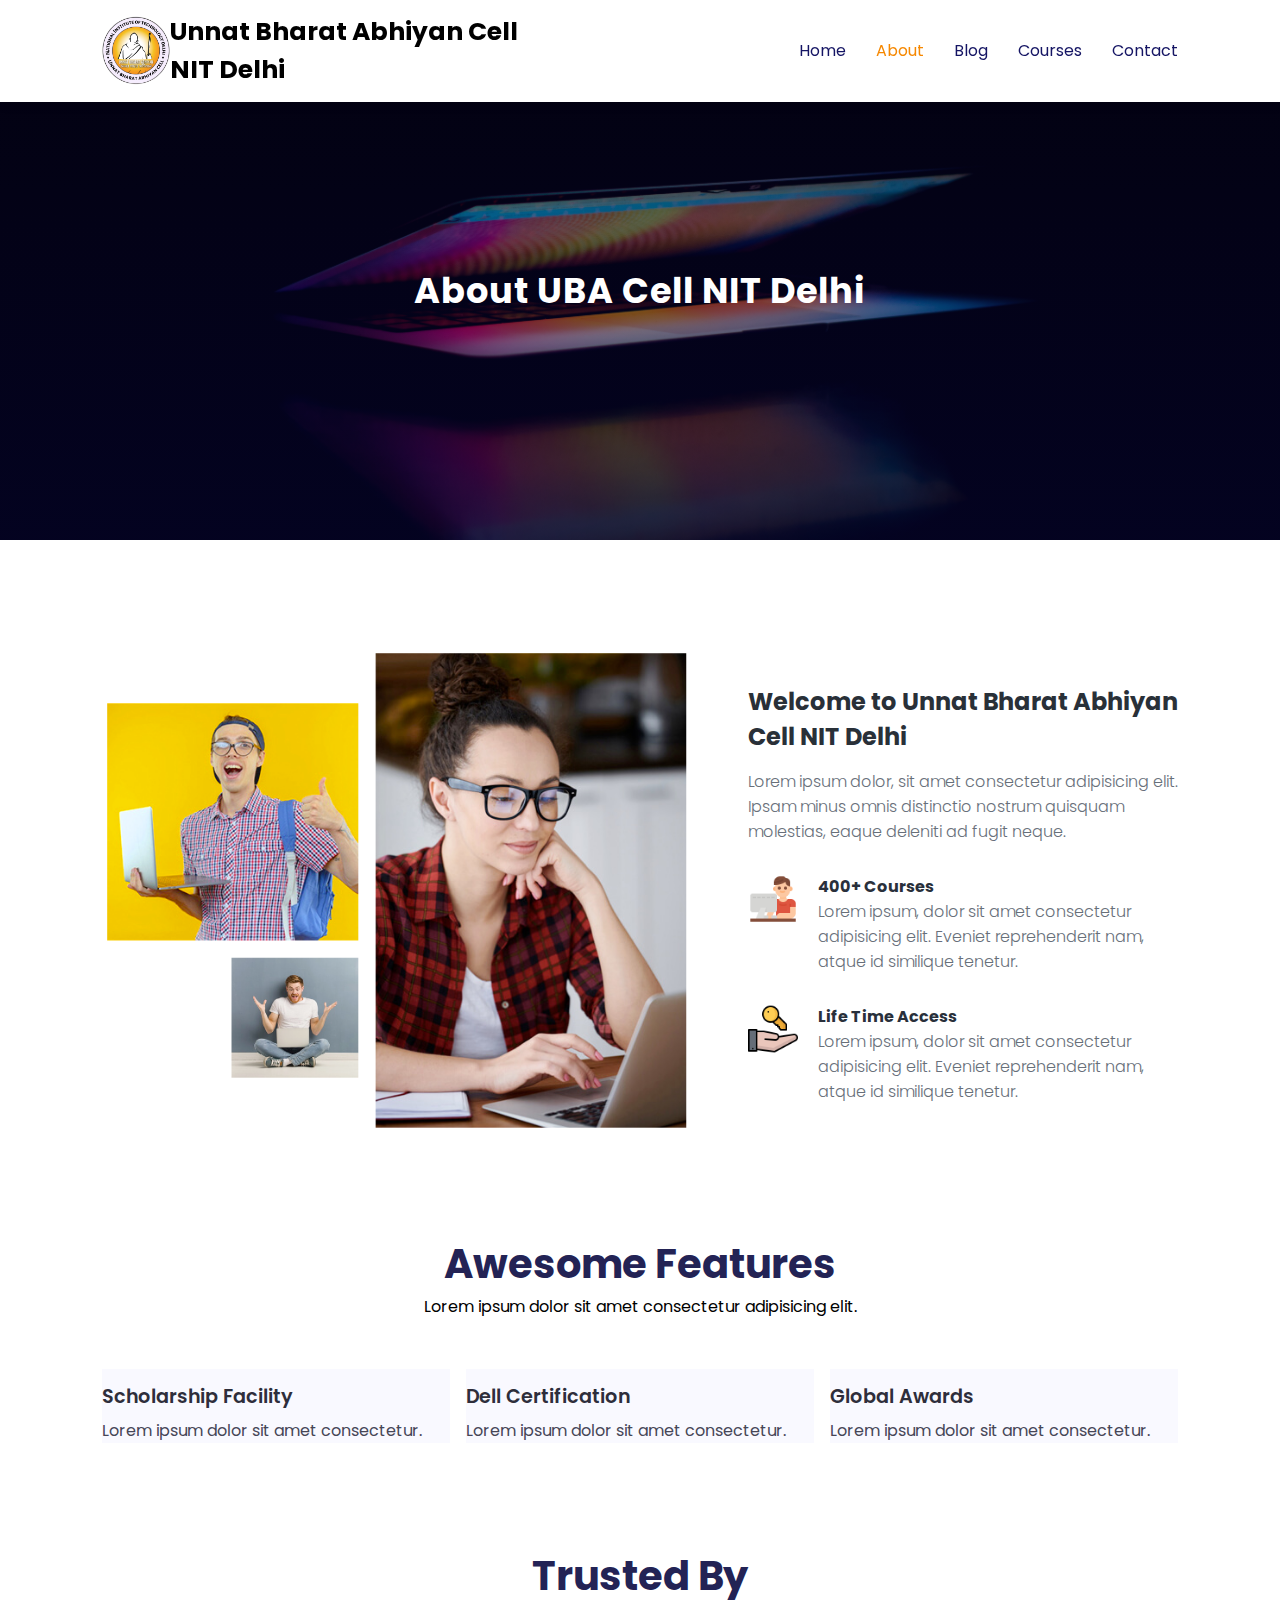
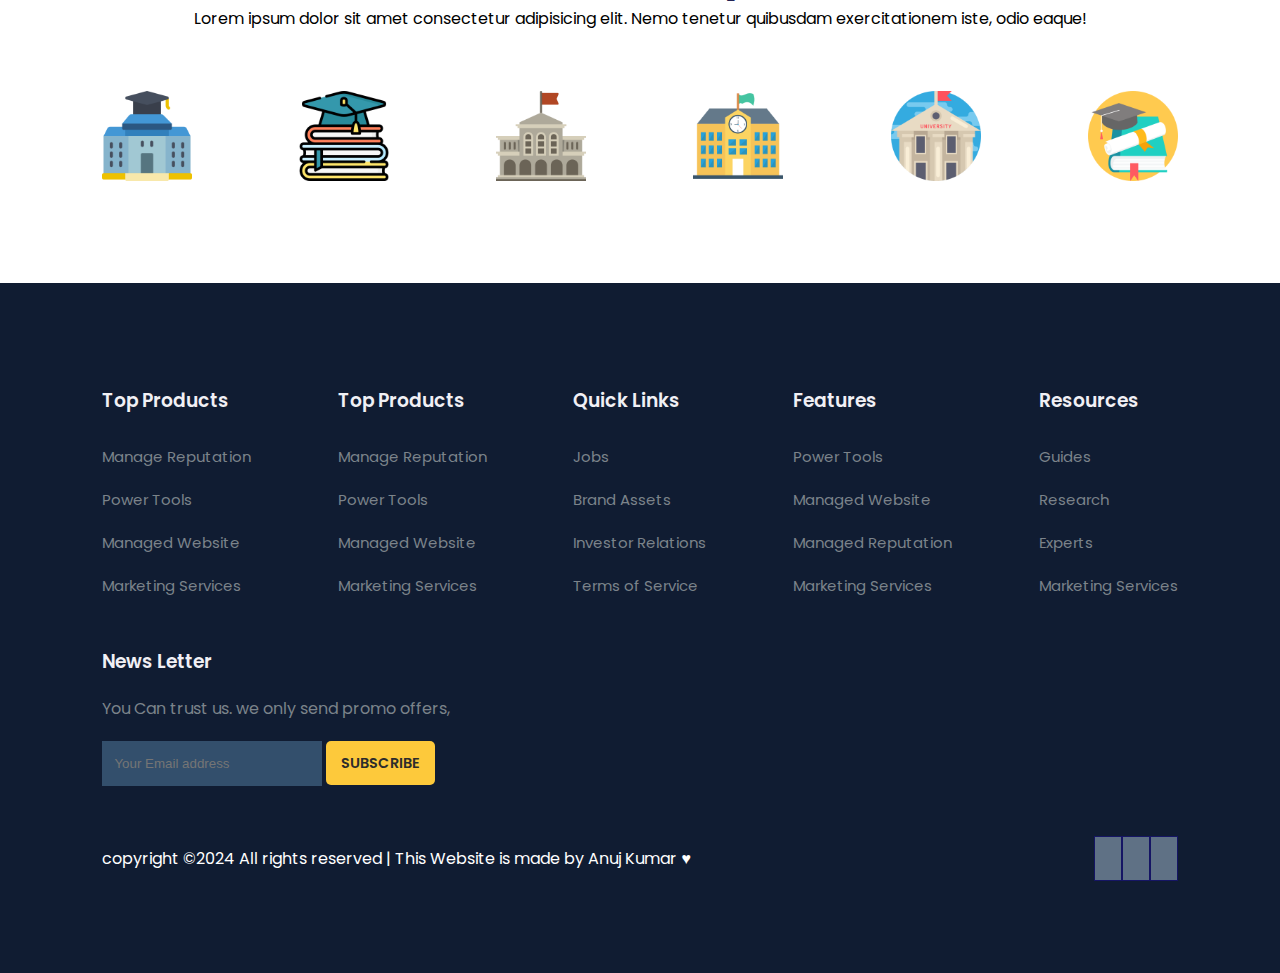
<file: Uba Cell Website/about.html>
<!DOCTYPE html>
<html lang="en">
<head>
    <meta charset="UTF-8">
    <meta name="viewport" content="width=device-width, initial-scale=1.0">
    <title>Uba Cell NIT Delhi</title>
    <link rel="stylesheet" href="https://cdnjs.cloudflare.com/ajax/libs/font-awesome/6.5.1/css/all.min.css" integrity="sha512-DTOQO9RWCH3ppGqcWaEA1BIZOC6xxalwEsw9c2QQeAIftl+Vegovlnee1c9QX4TctnWMn13TZye+giMm8e2LwA==" crossorigin="anonymous" referrerpolicy="no-referrer" />
    <link rel="stylesheet" href="style.css">
    <script src="https://code.jquery.com/jquery-3.7.1.min.js" integrity="sha256-/JqT3SQfawRcv/BIHPThkBvs0OEvtFFmqPF/lYI/Cxo=" crossorigin="anonymous"></script>
</head>
<body>
    
<!-- Navigation -->
<nav>
    <img src="images\Uba.png" alt="Logo">
    <div class="unnat">
        <h2>Unnat Bharat Abhiyan Cell NIT Delhi</h2>
    </div>
    <div class="navigation">
        <ul>
            <i id="menu-close" class="fa-solid fa-xmark"></i>
            <li> <a href="#">Home</a></li>
            <li> <a class="active" href="about.html">About</a></li>
            <li> <a href="blog.html">Blog</a></li>
            <li> <a href="course.html">Courses</a></li>
            <li> <a href="Contact.html">Contact</a></li>
        </ul>
        <img id="menu-btn" src="images/menu.png" alt="">
    </div>
</nav>

<!-- Home -->
<section id="about-home">
    <h2>About UBA Cell NIT Delhi</h2>
</section>

<section id="about-container">
    <div class="about-img">
     <img src="images/a.png" alt="">
    </div>

    <div class="about-text">
        <h2>Welcome to Unnat Bharat Abhiyan Cell NIT Delhi</h2>
        <p>Lorem ipsum dolor, sit amet consectetur adipisicing elit.
          Ipsam minus omnis distinctio nostrum quisquam molestias, eaque deleniti ad fugit neque.</p>
        <div class="about-fe">
             <img src="images/fe1.png" alt="">
             <div class="fe-text">
             <h5>400+ Courses</h5>
             <p>Lorem ipsum, dolor sit amet consectetur adipisicing elit.
             Eveniet reprehenderit nam, atque id similique tenetur.</p>
        </div>
    </div>
        <div class="about-fe">
            <img src="images/fe2.png" alt="">
            <div class="fe-text">
            <h5>Life Time Access</h5>
            <p>Lorem ipsum, dolor sit amet consectetur adipisicing elit.
            Eveniet reprehenderit nam, atque id similique tenetur.</p>
        </div>
    </div>
</section>

<!-- Features -->
<section id="features">
    <h1>Awesome Features</h1>
    <p>Lorem ipsum dolor sit amet consectetur adipisicing elit.</p>
    <div class="fea-base">
        <div class="fea-box">
        <i class="fa-solid fa-graduation-cap"></i>
        <h3>Scholarship Facility</h3>
        <p>Lorem ipsum dolor sit amet consectetur.</p>
    </div>
        <div class="fea-box">
            <i class="fa-solid fa-stamp"></i>
            <h3> Dell Certification</h3>
            <p>Lorem ipsum dolor sit amet consectetur.</p>
    </div>
        <div class="fea-box">
            <i class="fa-solid fa-award"></i>
        <h3> Global Awards</h3>
        <p>Lorem ipsum dolor sit amet consectetur.</p>
    </div>
</div>
</section>

<section id="trust">
    <h1>Trusted By</h1>
    <p>Lorem ipsum dolor sit amet consectetur adipisicing elit. 
       Nemo tenetur quibusdam exercitationem iste, odio eaque!</p>
       <div class="trust-img">
        <img src="images/trust (1).png" alt="">
        <img src="images/trust (2).png" alt="">
        <img src="images/trust (3).png" alt="">
        <img src="images/trust (4).png" alt="">
        <img src="images/trust (5).png" alt="">
        <img src="images/trust (6).png" alt="">
       </div>
</section>

<!-- Footer -->
<footer>
    <div class="footer-col">
        <h3>Top Products</h3>
        <li>Manage Reputation</li>
        <li>Power Tools</li>
        <li>Managed Website</li>
        <li>Marketing Services</li>
    </div>
    <div class="footer-col">
        <h3>Top Products</h3>
        <li>Manage Reputation</li>
        <li>Power Tools</li>
        <li>Managed Website</li>
        <li>Marketing Services</li>
    </div>
    <div class="footer-col">
        <h3>Quick Links</h3>
        <li>Jobs</li>
        <li>Brand Assets</li>
        <li>Investor Relations</li>
        <li>Terms of Service</li>
    </div>
    <div class="footer-col">
        <h3>Features</h3>
        <li>Power Tools</li>
        <li>Managed Website</li>
        <li>Managed Reputation</li>
        <li>Marketing Services</li>
    </div>

    <div class="footer-col">
        <h3>Resources</h3>
        <li>Guides</li>
        <li>Research</li>
        <li>Experts</li>
        <li>Marketing Services</li>
    </div>
    <div class="footer-col">
        <h3>News Letter</h3>
        <p>You Can trust us. we only send promo offers, </p>
        <div class="subscribe">
            <input type="text" placeholder="Your Email address">
            <a href="#" class="yellow">SUBSCRIBE</a>
        </div>
    </div>
    <div class="copyright">
        <p>copyright &copy;2024 All rights reserved | This Website is made by Anuj Kumar &hearts;</p>
        <div class="pro-links">
            <i class="fa-brands fa-facebook"></i>
            <i class="fa-brands fa-instagram"></i>
            <i class="fa-brands fa-linkedin"></i>
        </div>
    </div>

</footer>

<!-- jquery -->
<script>
    $('#menu-btn').click(function(){
        $('nav .navigation ul').addClass('active')
    });
    $('#menu-close').click(function(){
        $('nav .navigation ul').removeClass('active')
    });
</script>


</body>
</html>
</file>
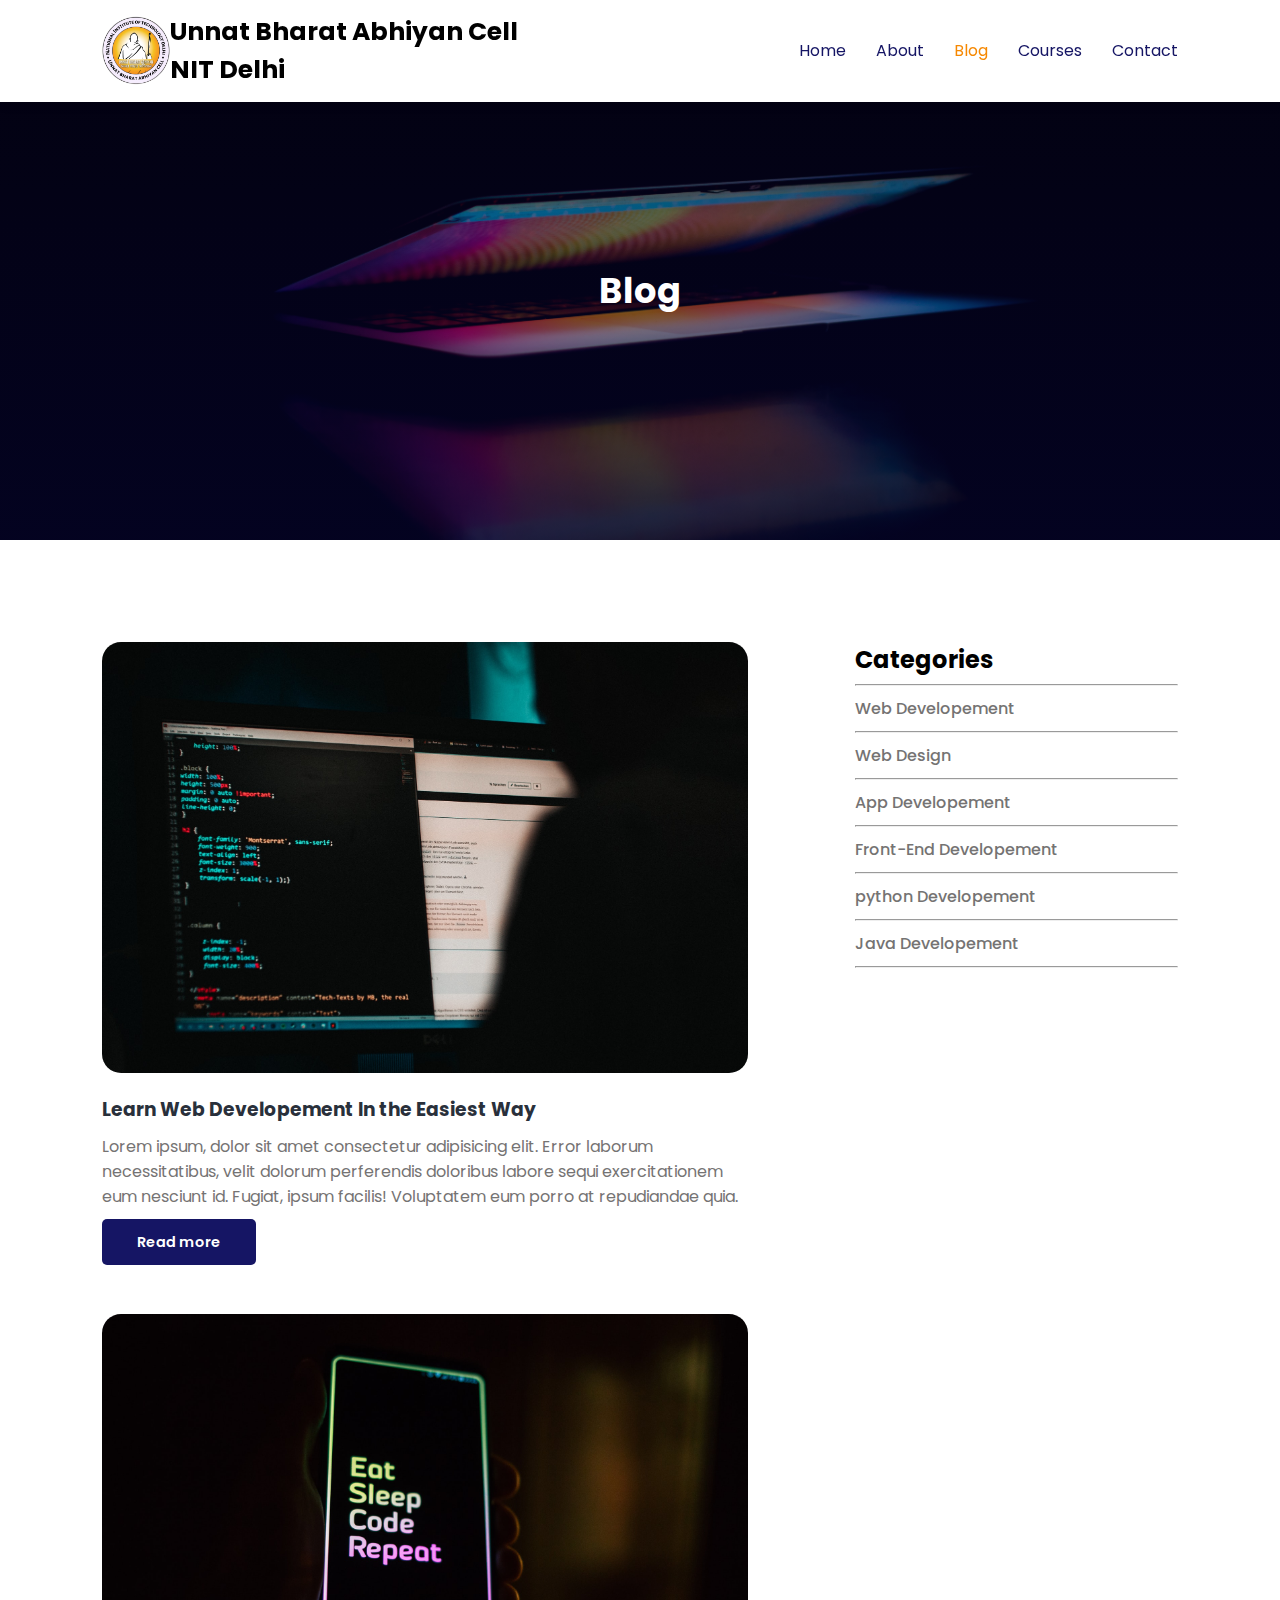
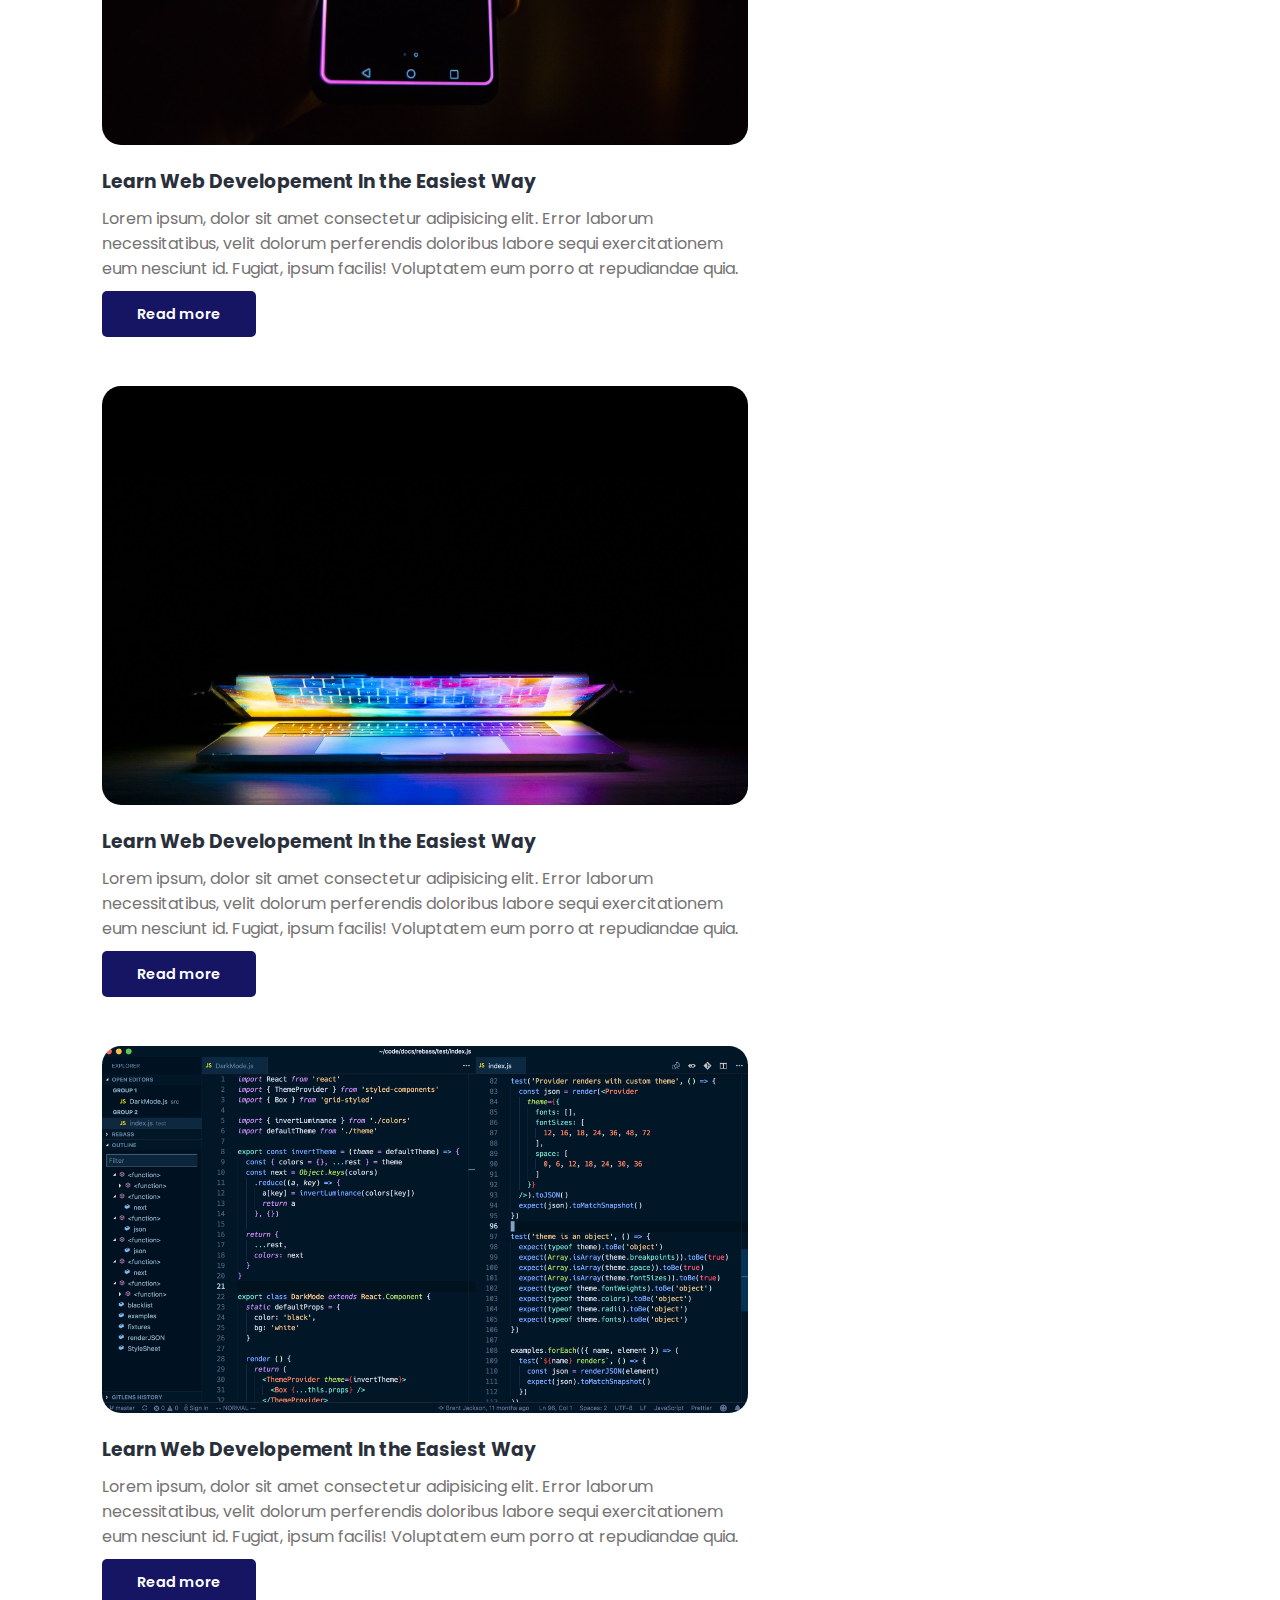
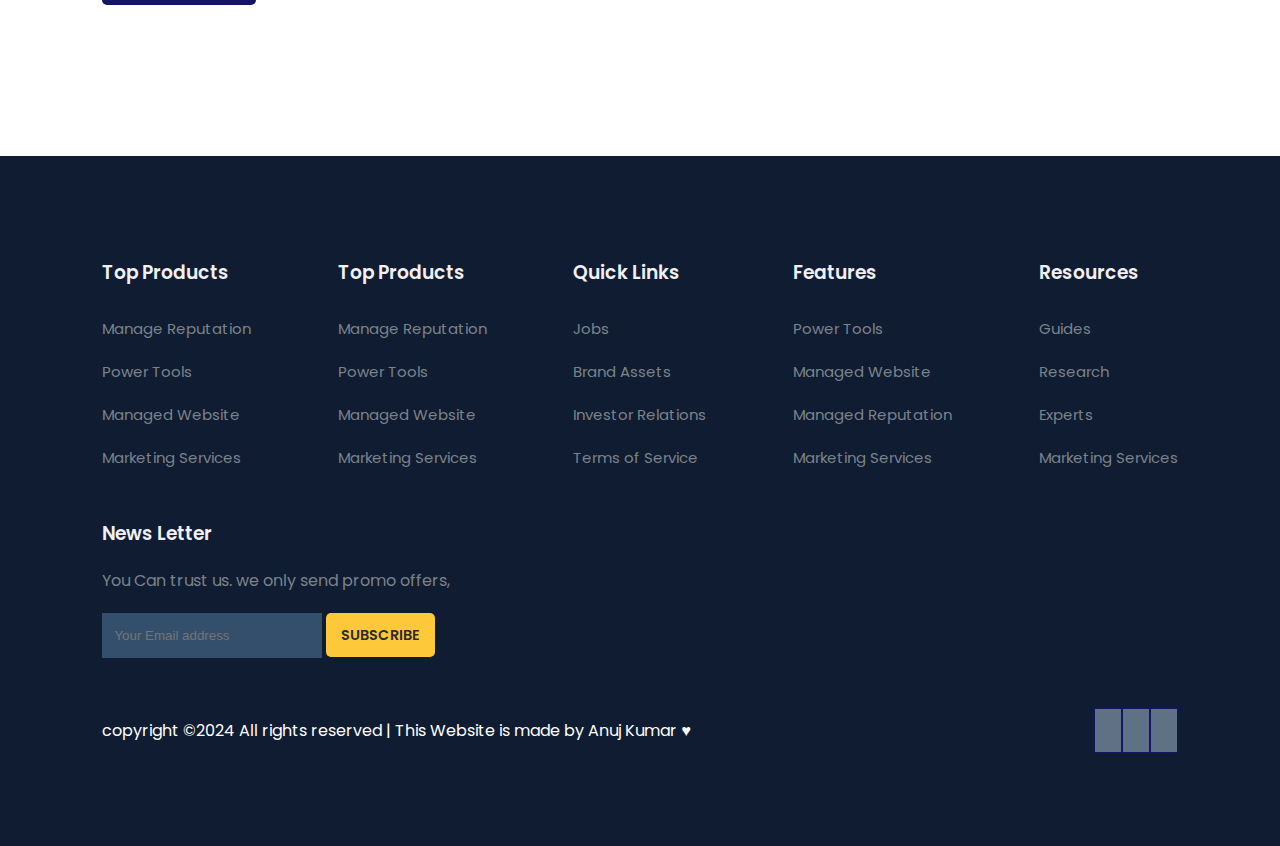
<file: Uba Cell Website/blog.html>
<!DOCTYPE html>
<html lang="en">
<head>
    <meta charset="UTF-8">
    <meta name="viewport" content="width=device-width, initial-scale=1.0">
    <title>Uba Cell NIT Delhi</title>
    <link rel="stylesheet" href="https://cdnjs.cloudflare.com/ajax/libs/font-awesome/6.5.1/css/all.min.css" integrity="sha512-DTOQO9RWCH3ppGqcWaEA1BIZOC6xxalwEsw9c2QQeAIftl+Vegovlnee1c9QX4TctnWMn13TZye+giMm8e2LwA==" crossorigin="anonymous" referrerpolicy="no-referrer" />
    <link rel="stylesheet" href="style.css">
    <script src="https://code.jquery.com/jquery-3.7.1.min.js" integrity="sha256-/JqT3SQfawRcv/BIHPThkBvs0OEvtFFmqPF/lYI/Cxo=" crossorigin="anonymous"></script>
</head>
<body>
    
<!-- Navigation -->
<nav>
    <img src="images\Uba.png" alt="Logo">
    <div class="unnat">
        <h2>Unnat Bharat Abhiyan Cell NIT Delhi</h2>
    </div>
    <div class="navigation">
        <ul>
            <i id="menu-close" class="fa-solid fa-xmark"></i>
            <li> <a href="#">Home</a></li>
            <li> <a href="about.html">About</a></li>
            <li> <a class="active" href="blog.html">Blog</a></li>
            <li> <a href="course.html">Courses</a></li>
            <li> <a href="Contact.html">Contact</a></li>
        </ul>
        <img id="menu-btn" src="images/menu.png" alt="">
    </div>
</nav>

<!-- Home -->
<section id="about-home">
    <h2>Blog</h2>
</section>

<section id="blog-container">
    <div class="blog">
        <div class="post">
            <img src="images/b1.jpg" alt="">
            <h3>Learn Web Developement In the Easiest Way</h3>
            <p>Lorem ipsum, dolor sit amet consectetur adipisicing elit. 
               Error laborum necessitatibus, velit dolorum perferendis doloribus labore sequi exercitationem eum nesciunt id.
               Fugiat, ipsum facilis! Voluptatem eum porro at repudiandae quia.</p>
               <a href="post.html">Read more</a>
        </div>
        <div class="post">
            <img src="images/b2.jpg" alt="">
            <h3>Learn Web Developement In the Easiest Way</h3>
            <p>Lorem ipsum, dolor sit amet consectetur adipisicing elit. 
               Error laborum necessitatibus, velit dolorum perferendis doloribus labore sequi exercitationem eum nesciunt id.
               Fugiat, ipsum facilis! Voluptatem eum porro at repudiandae quia.</p>
               <a href="post1.html">Read more</a>
        </div>
        <div class="post">
            <img src="images/b3.jpg" alt="">
            <h3>Learn Web Developement In the Easiest Way</h3>
            <p>Lorem ipsum, dolor sit amet consectetur adipisicing elit. 
               Error laborum necessitatibus, velit dolorum perferendis doloribus labore sequi exercitationem eum nesciunt id.
               Fugiat, ipsum facilis! Voluptatem eum porro at repudiandae quia.</p>
               <a href="post2.html">Read more</a>
        </div>

        <div class="post">
            <img src="images/b4.png" alt="">
            <h3>Learn Web Developement In the Easiest Way</h3>
            <p>Lorem ipsum, dolor sit amet consectetur adipisicing elit. 
               Error laborum necessitatibus, velit dolorum perferendis doloribus labore sequi exercitationem eum nesciunt id.
               Fugiat, ipsum facilis! Voluptatem eum porro at repudiandae quia.</p>
               <a href="post3.html">Read more</a>
        </div>

    </div>

    <div class="cate">
        <h2>Categories</h2>
        <hr>
        <a href="#">Web Developement</a>
        <hr>
        <a href="#">Web Design</a>
        <hr>
        <a href="#">App Developement</a>
        <hr>
        <a href="#">Front-End Developement</a>
        <hr>
        <a href="#">python Developement</a>
        <hr>
        <a href="#">Java Developement</a>
        <hr>
    </div>
</section>

<!-- Footer -->
<footer>
    <div class="footer-col">
        <h3>Top Products</h3>
        <li>Manage Reputation</li>
        <li>Power Tools</li>
        <li>Managed Website</li>
        <li>Marketing Services</li>
    </div>
    <div class="footer-col">
        <h3>Top Products</h3>
        <li>Manage Reputation</li>
        <li>Power Tools</li>
        <li>Managed Website</li>
        <li>Marketing Services</li>
    </div>
    <div class="footer-col">
        <h3>Quick Links</h3>
        <li>Jobs</li>
        <li>Brand Assets</li>
        <li>Investor Relations</li>
        <li>Terms of Service</li>
    </div>
    <div class="footer-col">
        <h3>Features</h3>
        <li>Power Tools</li>
        <li>Managed Website</li>
        <li>Managed Reputation</li>
        <li>Marketing Services</li>
    </div>

    <div class="footer-col">
        <h3>Resources</h3>
        <li>Guides</li>
        <li>Research</li>
        <li>Experts</li>
        <li>Marketing Services</li>
    </div>
    <div class="footer-col">
        <h3>News Letter</h3>
        <p>You Can trust us. we only send promo offers, </p>
        <div class="subscribe">
            <input type="text" placeholder="Your Email address">
            <a href="#" class="yellow">SUBSCRIBE</a>
        </div>
    </div>
    <div class="copyright">
        <p>copyright &copy;2024 All rights reserved | This Website is made by Anuj Kumar &hearts;</p>
        <div class="pro-links">
            <i class="fa-brands fa-facebook"></i>
            <i class="fa-brands fa-instagram"></i>
            <i class="fa-brands fa-linkedin"></i>
        </div>
    </div>

</footer>

<!-- jquery -->
<script>
    $('#menu-btn').click(function(){
        $('nav .navigation ul').addClass('active')
    });
    $('#menu-close').click(function(){
        $('nav .navigation ul').removeClass('active')
    });
</script>


</body>
</html>
</file>
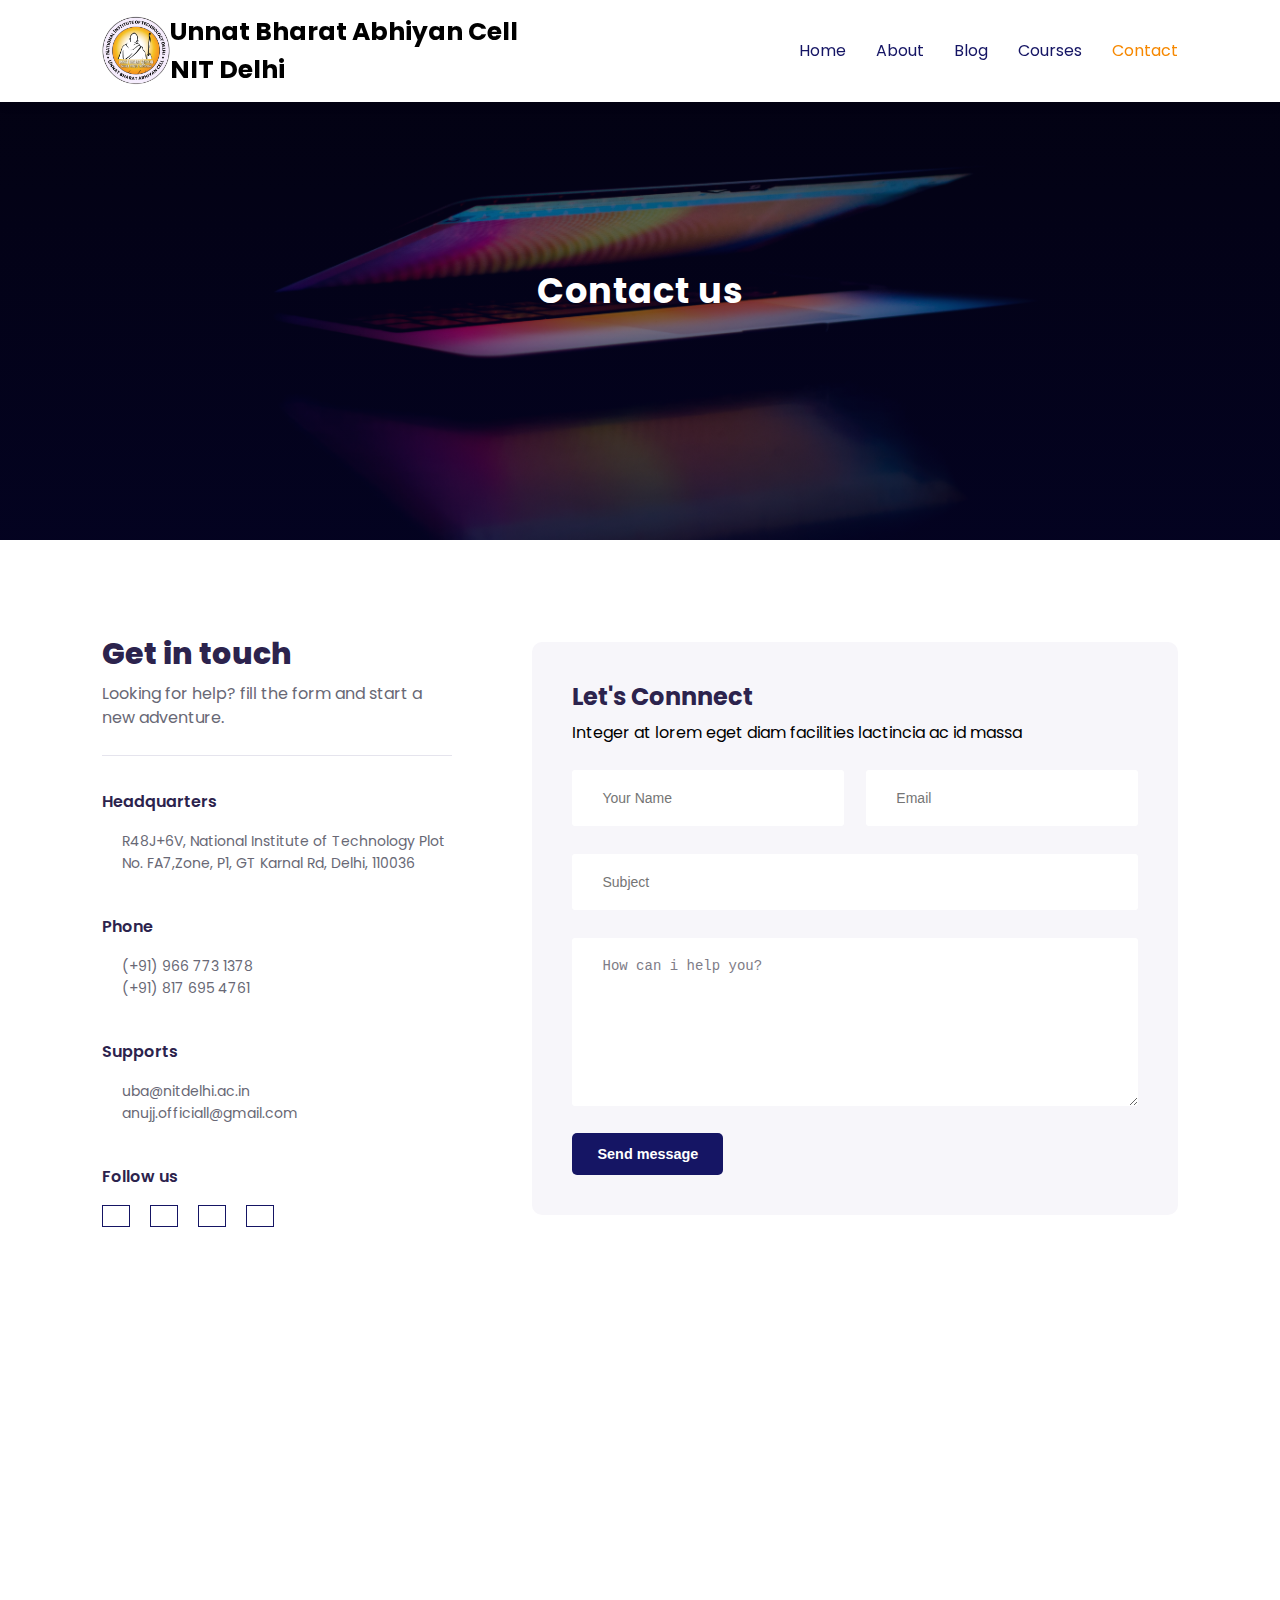
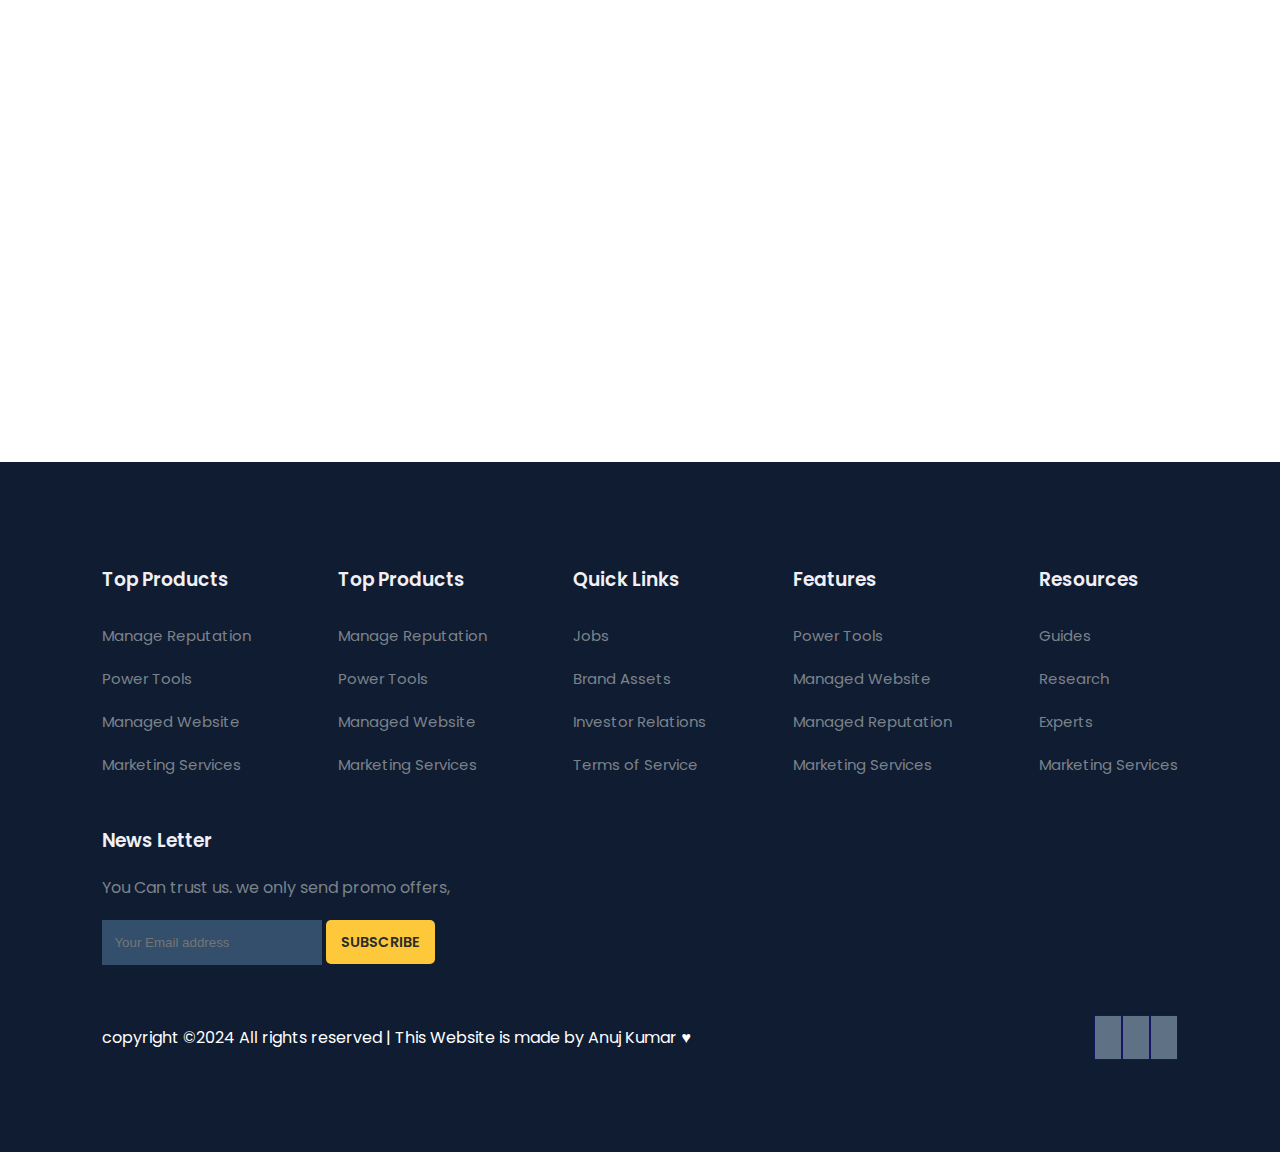
<file: Uba Cell Website/contact.html>
<!DOCTYPE html>
<html lang="en">
<head>
    <meta charset="UTF-8">
    <meta name="viewport" content="width=device-width, initial-scale=1.0">
    <title>Uba Cell NIT Delhi</title>
    <link rel="stylesheet" href="https://cdnjs.cloudflare.com/ajax/libs/font-awesome/6.5.1/css/all.min.css" integrity="sha512-DTOQO9RWCH3ppGqcWaEA1BIZOC6xxalwEsw9c2QQeAIftl+Vegovlnee1c9QX4TctnWMn13TZye+giMm8e2LwA==" crossorigin="anonymous" referrerpolicy="no-referrer" />
    <link rel="stylesheet" href="style.css">
    <script src="https://code.jquery.com/jquery-3.7.1.min.js" integrity="sha256-/JqT3SQfawRcv/BIHPThkBvs0OEvtFFmqPF/lYI/Cxo=" crossorigin="anonymous"></script>
</head>
<body>
    
<!-- Navigation -->
<nav>
    <img src="images\Uba.png" alt="Logo">
    <div class="unnat">
        <h2>Unnat Bharat Abhiyan Cell NIT Delhi</h2>
    </div>
    <div class="navigation">
        <ul>
            <i id="menu-close" class="fa-solid fa-xmark"></i>
            <li> <a href="#">Home</a></li>
            <li> <a href="about.html">About</a></li>
            <li> <a href="blog.html">Blog</a></li>
            <li> <a href="course.html">Courses</a></li>
            <li> <a class="active" href="Contact.html">Contact</a></li>
        </ul>
        <img id="menu-btn" src="images/menu.png" alt="">
    </div>
</nav>

<!-- Home -->
<section id="about-home">
    <h2>Contact us</h2>
</section>

<section id="contact">
    <div  class="getin">
       <h2>Get in touch</h2>
       <p>Looking for help? fill the form and start a new adventure.</p> 

       <div class="getin-details">
        <h3>Headquarters</h3>
        <div>
            <i class="fa-solid fa-house"></i>
            <p>R48J+6V, National Institute of Technology Plot No. FA7,Zone, P1, GT Karnal Rd, Delhi, 110036</p>
        </div>
        <h3>Phone</h3>
          <div>
            <i class="fa-solid fa-phone"></i>
            <p>
                (+91) 966 773 1378  <br>  (+91) 817 695 4761
            </p>
        </div>
        <h3>Supports</h3>
        <div>
            <i class="fa-solid fa-envelope"></i>
            <p>
                uba@nitdelhi.ac.in <br> anujj.officiall@gmail.com
            </p>
        </div>
        <h3>Follow us</h3>
        <div class="pro-links">
             <i class="fa-brands fa-facebook"></i>
             <i class="fa-brands fa-instagram"></i>
             <i class="fa-brands fa-linkedin"></i>
             <i class="fa-brands fa-linkedin"></i>
            </div>
        </div>
    </div>

    <div class="form">
    <h4>Let's Connnect</h4>
    <p>Integer at lorem eget diam facilities lactincia ac id massa </p>
    <div class="form-row">
        <input type="text" placeholder="Your Name">
        <input type="text" placeholder="Email">
    </div>
    <div class="form-col">
        <input type="text" placeholder="Subject">
    </div>
    <div class="form-col">
       <textarea name="" id="" cols="30" rows="8">How can i help you?</textarea>
    </div>
    <div class="form-col">
       <button>Send message</button>
    </div>
</div>
</section>

</div>
    <!-- Map -->
    <section id="map">
        <iframe src="https://www.google.com/maps/embed?pb=!1m18!1m12!1m3!1d3495.7589707609836!2d77.13065917541026!3d28.816255775564915!2m3!1f0!2f0!3f0!3m2!1i1024!2i768!4f13.1!3m3!1m2!1s0x390d1b1923ada2e3%3A0x1169930518add2fe!2sNational%20Institute%20of%20Technology%20Delhi!5e0!3m2!1sen!2sin!4v1708533190610!5m2!1sen!2sin" 
        style="border:0;" allowfullscreen="" loading="lazy" referrerpolicy="no-referrer-when-downgrade"></iframe>
    </section>

<!-- Footer -->
<footer>
    <div class="footer-col">
        <h3>Top Products</h3>
        <li>Manage Reputation</li>
        <li>Power Tools</li>
        <li>Managed Website</li>
        <li>Marketing Services</li>
    </div>
    <div class="footer-col">
        <h3>Top Products</h3>
        <li>Manage Reputation</li>
        <li>Power Tools</li>
        <li>Managed Website</li>
        <li>Marketing Services</li>
    </div>
    <div class="footer-col">
        <h3>Quick Links</h3>
        <li>Jobs</li>
        <li>Brand Assets</li>
        <li>Investor Relations</li>
        <li>Terms of Service</li>
    </div>
    <div class="footer-col">
        <h3>Features</h3>
        <li>Power Tools</li>
        <li>Managed Website</li>
        <li>Managed Reputation</li>
        <li>Marketing Services</li>
    </div>

    <div class="footer-col">
        <h3>Resources</h3>
        <li>Guides</li>
        <li>Research</li>
        <li>Experts</li>
        <li>Marketing Services</li>
    </div>
    <div class="footer-col">
        <h3>News Letter</h3>
        <p>You Can trust us. we only send promo offers, </p>
        <div class="subscribe">
            <input type="text" placeholder="Your Email address">
            <a href="#" class="yellow">SUBSCRIBE</a>
        </div>
    </div>
    <div class="copyright">
        <p>copyright &copy;2024 All rights reserved | This Website is made by Anuj Kumar &hearts;</p>
        <div class="pro-links">
            <i class="fa-brands fa-facebook"></i>
            <i class="fa-brands fa-instagram"></i>
            <i class="fa-brands fa-linkedin"></i>
        </div>
    </div>

</footer>

<!-- jquery -->
<script>
    $('#menu-btn').click(function(){
        $('nav .navigation ul').addClass('active')
    });
    $('#menu-close').click(function(){
        $('nav .navigation ul').removeClass('active')
    });
</script>


</body>
</html>
</file>
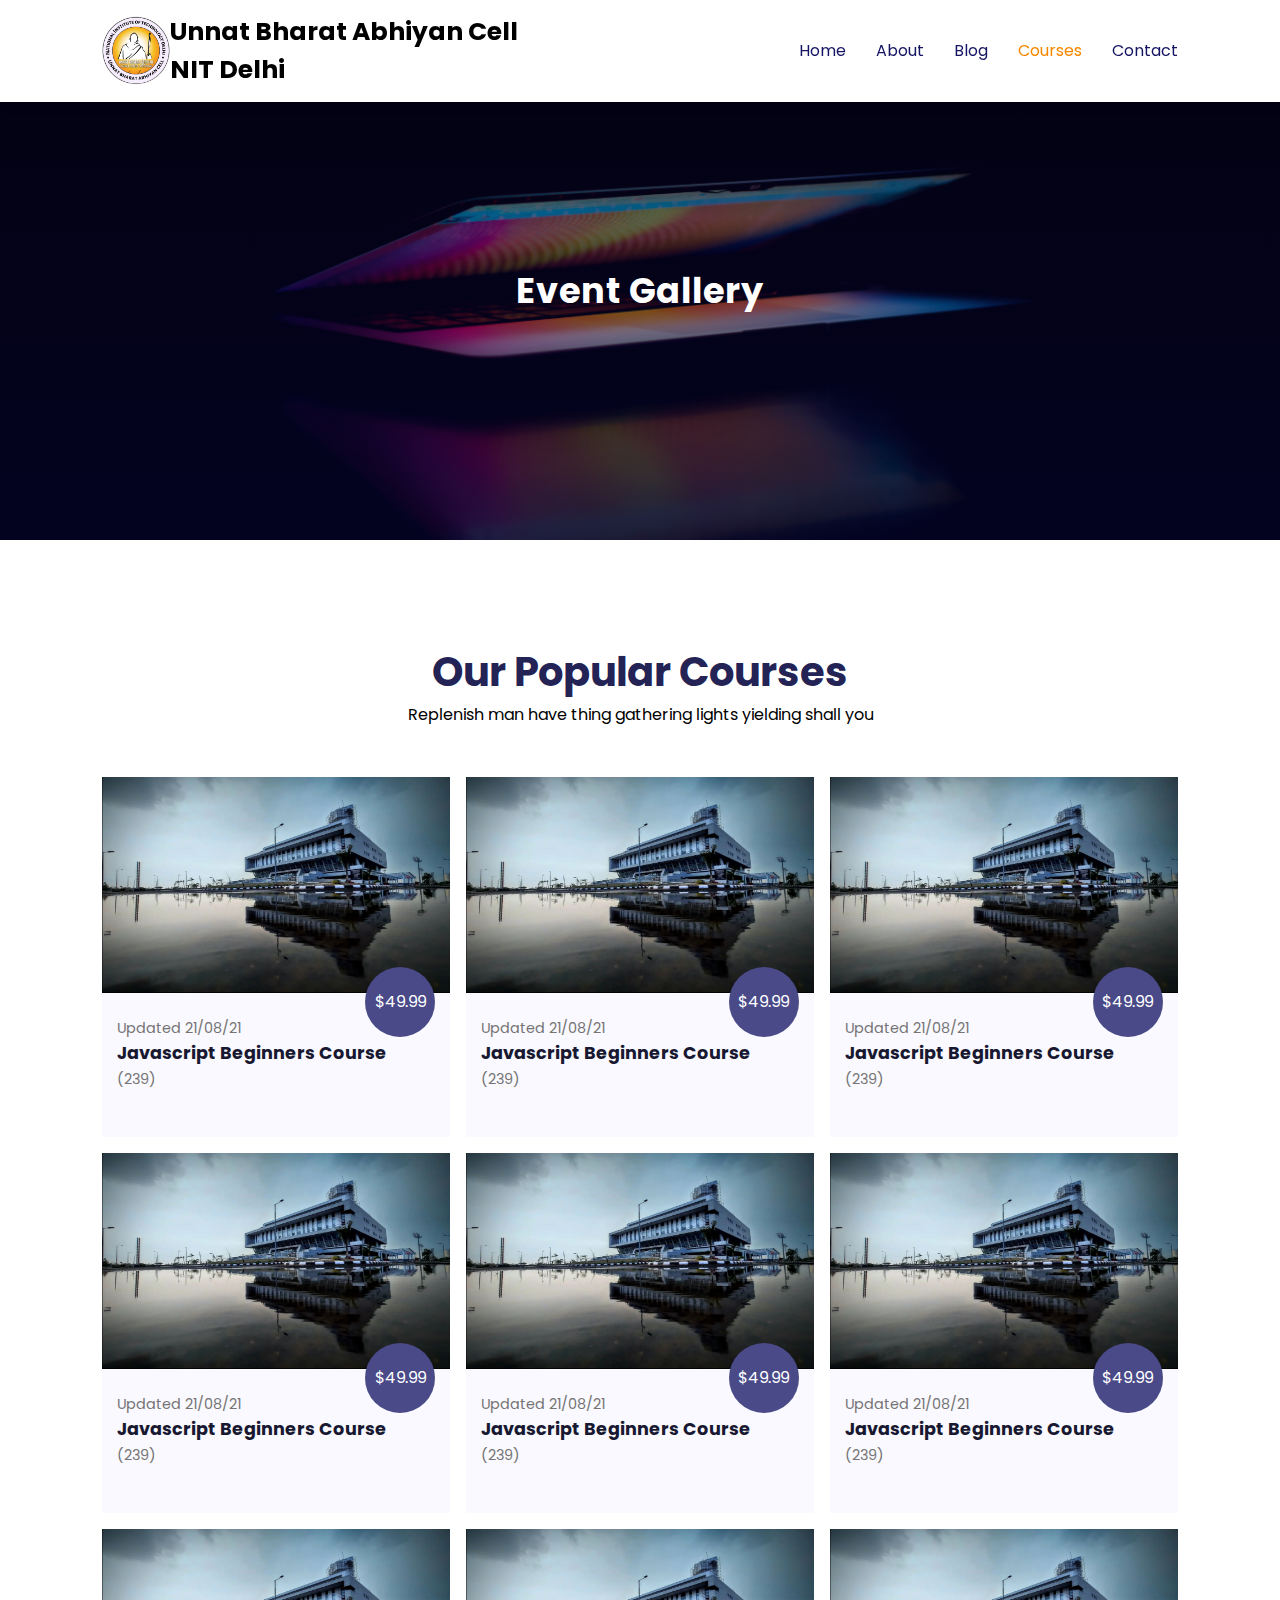
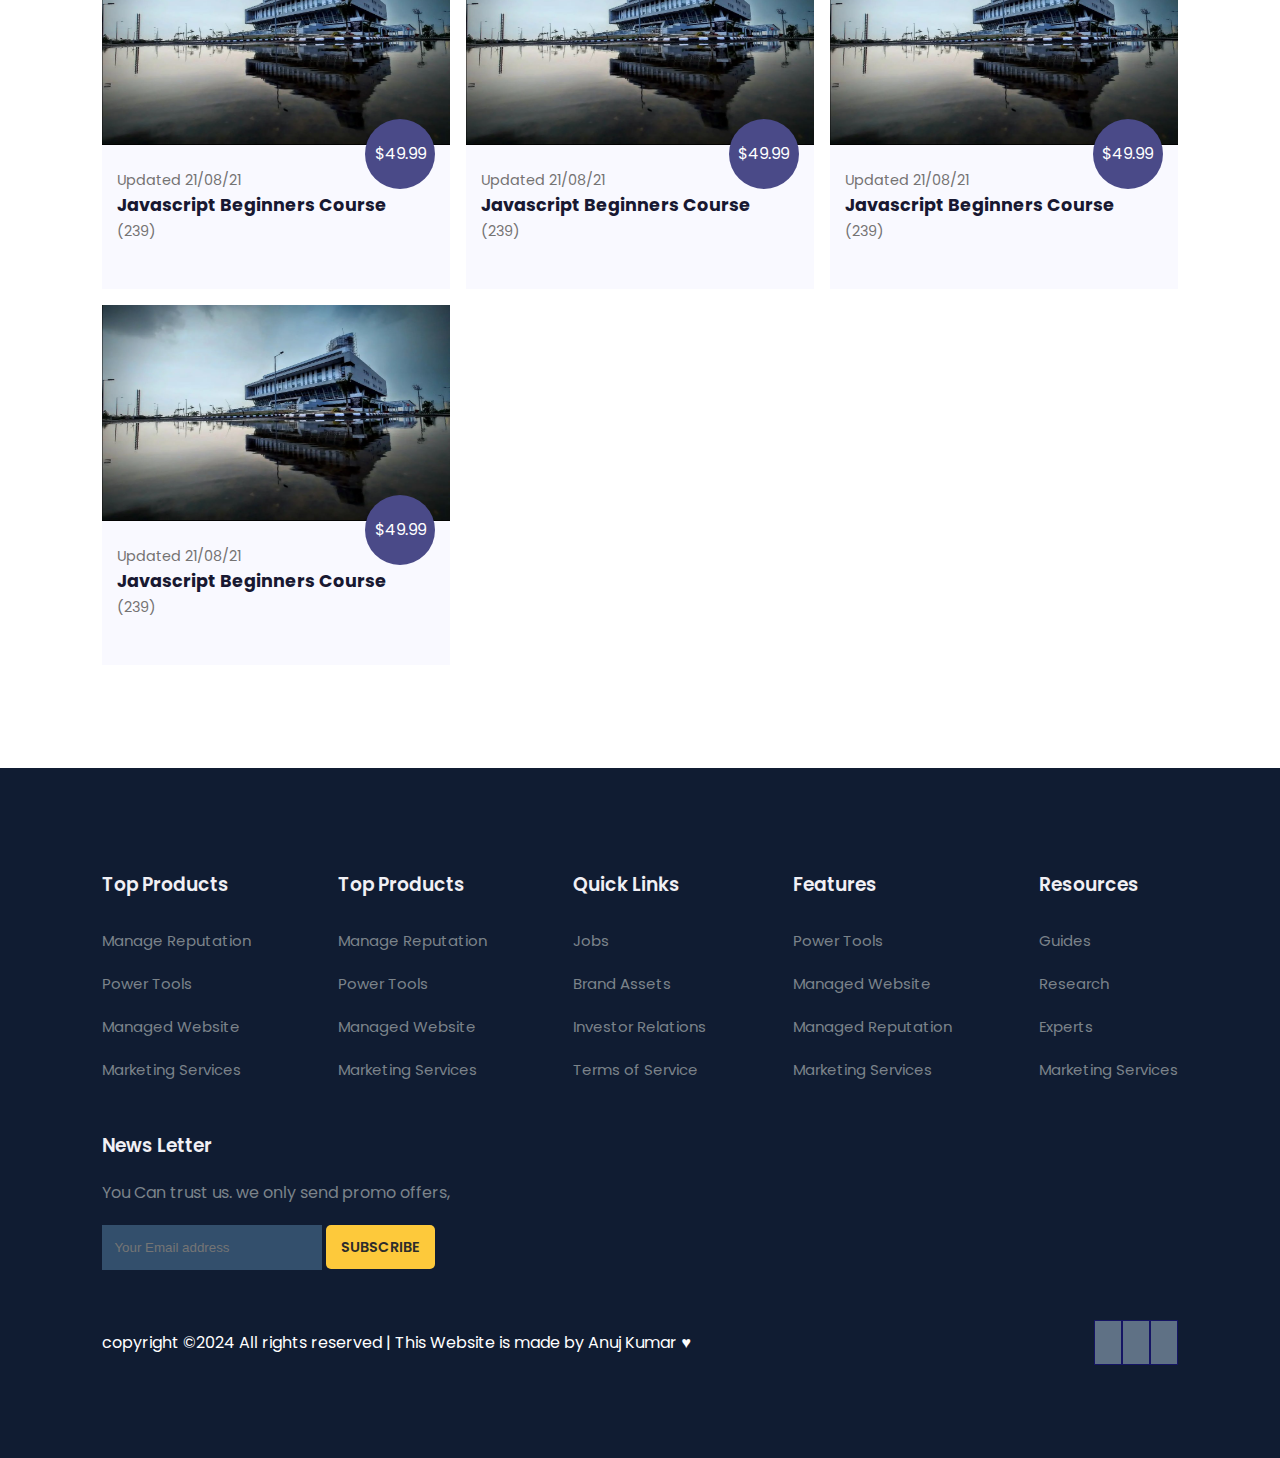
<file: Uba Cell Website/course.html>
<!DOCTYPE html>
<html lang="en">
<head>
    <meta charset="UTF-8">
    <meta name="viewport" content="width=device-width, initial-scale=1.0">
    <title>Uba Cell NIT Delhi</title>
    <link rel="stylesheet" href="https://cdnjs.cloudflare.com/ajax/libs/font-awesome/6.5.1/css/all.min.css" integrity="sha512-DTOQO9RWCH3ppGqcWaEA1BIZOC6xxalwEsw9c2QQeAIftl+Vegovlnee1c9QX4TctnWMn13TZye+giMm8e2LwA==" crossorigin="anonymous" referrerpolicy="no-referrer" />
    <link rel="stylesheet" href="style.css">
    <script src="https://code.jquery.com/jquery-3.7.1.min.js" integrity="sha256-/JqT3SQfawRcv/BIHPThkBvs0OEvtFFmqPF/lYI/Cxo=" crossorigin="anonymous"></script>
</head>
<body>
    
<!-- Navigation -->
<nav>
    <img src="images\Uba.png" alt="Logo">
    <div class="unnat">
        <h2>Unnat Bharat Abhiyan Cell NIT Delhi</h2>
    </div>
    <div class="navigation">
        <ul>
            <i id="menu-close" class="fa-solid fa-xmark"></i>
            <li> <a href="#">Home</a></li>
            <li> <a href="about.html">About</a></li>
            <li> <a href="blog.html">Blog</a></li>
            <li> <a class="active" href="course.html">Courses</a></li>
            <li> <a href="Contact.html">Contact</a></li>
        </ul>
        <img id="menu-btn" src="images/menu.png" alt="">
    </div>
</nav>

<!-- Home -->
<section id="about-home">
    <h2>Event Gallery</h2>
</section>

<!-- Courses -->
<section id="course">
    <h1>Our Popular Courses</h1>
    <p>Replenish man have thing gathering lights yielding shall you</p>
    <div class="course-box">

        <div onclick="window.location.href='Village-inner.html'" class="courses">
            <img src="images/Banner.png" alt="">
            <div class="details">
                <span>Updated 21/08/21</span>
                <h6>Javascript Beginners Course</h6>
                <div class="star"></div>
                <i class="fa-solid fa-star"></i>
                <i class="fa-solid fa-star"></i>
                <i class="fa-solid fa-star"></i>
                <i class="fa-solid fa-star"></i>
                <i class="fa-solid fa-star"></i>
                <span>(239)</span>
                <div class="cost">$49.99</div>
            </div>
        </div>

        <div class="courses">
            <img src="images/Banner.png" alt="">
            <div class="details">
                <span>Updated 21/08/21</span>
                <h6>Javascript Beginners Course</h6>
                <div class="star"></div>
                <i class="fa-solid fa-star"></i>
                <i class="fa-solid fa-star"></i>
                <i class="fa-solid fa-star"></i>
                <i class="fa-solid fa-star"></i>
                <i class="fa-solid fa-star"></i>
                <span>(239)</span>
                <div class="cost">$49.99</div>
            </div>
        </div>

        <div class="courses">
            <img src="images/Banner.png" alt="">
            <div class="details">
                <span>Updated 21/08/21</span>
                <h6>Javascript Beginners Course</h6>
                <div class="star"></div>
                <i class="fa-solid fa-star"></i>
                <i class="fa-solid fa-star"></i>
                <i class="fa-solid fa-star"></i>
                <i class="fa-solid fa-star"></i>
                <i class="fa-solid fa-star"></i>
                <span>(239)</span>
                <div class="cost">$49.99</div>
            </div>
        </div>

        <div class="courses">
            <img src="images/Banner.png" alt="">
            <div class="details">
                <span>Updated 21/08/21</span>
                <h6>Javascript Beginners Course</h6>
                <div class="star"></div>
                <i class="fa-solid fa-star"></i>
                <i class="fa-solid fa-star"></i>
                <i class="fa-solid fa-star"></i>
                <i class="fa-solid fa-star"></i>
                <i class="fa-solid fa-star"></i>
                <span>(239)</span>
                <div class="cost">$49.99</div>
            </div>
        </div>

        <div class="courses">
            <img src="images/Banner.png" alt="">
            <div class="details">
                <span>Updated 21/08/21</span>
                <h6>Javascript Beginners Course</h6>
                <div class="star"></div>
                <i class="fa-solid fa-star"></i>
                <i class="fa-solid fa-star"></i>
                <i class="fa-solid fa-star"></i>
                <i class="fa-solid fa-star"></i>
                <i class="fa-solid fa-star"></i>
                <span>(239)</span>
                <div class="cost">$49.99</div>
            </div>
        </div>

        <div class="courses">
            <img src="images/Banner.png" alt="">
            <div class="details">
                <span>Updated 21/08/21</span>
                <h6>Javascript Beginners Course</h6>
                <div class="star"></div>
                <i class="fa-solid fa-star"></i>
                <i class="fa-solid fa-star"></i>
                <i class="fa-solid fa-star"></i>
                <i class="fa-solid fa-star"></i>
                <i class="fa-solid fa-star"></i>
                <span>(239)</span>
                <div class="cost">$49.99</div>
            </div>
        </div>

           <div class="courses">
            <img src="images/Banner.png" alt="">
            <div class="details">
                <span>Updated 21/08/21</span>
                <h6>Javascript Beginners Course</h6>
                <div class="star"></div>
                <i class="fa-solid fa-star"></i>
                <i class="fa-solid fa-star"></i>
                <i class="fa-solid fa-star"></i>
                <i class="fa-solid fa-star"></i>
                <i class="fa-solid fa-star"></i>
                <span>(239)</span>
                <div class="cost">$49.99</div>
            </div>
        </div>

        <div class="courses">
            <img src="images/Banner.png" alt="">
            <div class="details">
                <span>Updated 21/08/21</span>
                <h6>Javascript Beginners Course</h6>
                <div class="star"></div>
                <i class="fa-solid fa-star"></i>
                <i class="fa-solid fa-star"></i>
                <i class="fa-solid fa-star"></i>
                <i class="fa-solid fa-star"></i>
                <i class="fa-solid fa-star"></i>
                <span>(239)</span>
                <div class="cost">$49.99</div>
            </div>
        </div>

        <div class="courses">
            <img src="images/Banner.png" alt="">
            <div class="details">
                <span>Updated 21/08/21</span>
                <h6>Javascript Beginners Course</h6>
                <div class="star"></div>
                <i class="fa-solid fa-star"></i>
                <i class="fa-solid fa-star"></i>
                <i class="fa-solid fa-star"></i>
                <i class="fa-solid fa-star"></i>
                <i class="fa-solid fa-star"></i>
                <span>(239)</span>
                <div class="cost">$49.99</div>
            </div>
        </div>

        <div class="courses">
            <img src="images/Banner.png" alt="">
            <div class="details">
                <span>Updated 21/08/21</span>
                <h6>Javascript Beginners Course</h6>
                <div class="star"></div>
                <i class="fa-solid fa-star"></i>
                <i class="fa-solid fa-star"></i>
                <i class="fa-solid fa-star"></i>
                <i class="fa-solid fa-star"></i>
                <i class="fa-solid fa-star"></i>
                <span>(239)</span>
                <div class="cost">$49.99</div>
            </div>
        </div>
 
    </div>
</section>



<!-- Footer -->
<footer>
    <div class="footer-col">
        <h3>Top Products</h3>
        <li>Manage Reputation</li>
        <li>Power Tools</li>
        <li>Managed Website</li>
        <li>Marketing Services</li>
    </div>
    <div class="footer-col">
        <h3>Top Products</h3>
        <li>Manage Reputation</li>
        <li>Power Tools</li>
        <li>Managed Website</li>
        <li>Marketing Services</li>
    </div>
    <div class="footer-col">
        <h3>Quick Links</h3>
        <li>Jobs</li>
        <li>Brand Assets</li>
        <li>Investor Relations</li>
        <li>Terms of Service</li>
    </div>
    <div class="footer-col">
        <h3>Features</h3>
        <li>Power Tools</li>
        <li>Managed Website</li>
        <li>Managed Reputation</li>
        <li>Marketing Services</li>
    </div>

    <div class="footer-col">
        <h3>Resources</h3>
        <li>Guides</li>
        <li>Research</li>
        <li>Experts</li>
        <li>Marketing Services</li>
    </div>
    <div class="footer-col">
        <h3>News Letter</h3>
        <p>You Can trust us. we only send promo offers, </p>
        <div class="subscribe">
            <input type="text" placeholder="Your Email address">
            <a href="#" class="yellow">SUBSCRIBE</a>
        </div>
    </div>
    <div class="copyright">
        <p>copyright &copy;2024 All rights reserved | This Website is made by Anuj Kumar &hearts;</p>
        <div class="pro-links">
            <i class="fa-brands fa-facebook"></i>
            <i class="fa-brands fa-instagram"></i>
            <i class="fa-brands fa-linkedin"></i>
        </div>
    </div>

</footer>

<!-- jquery -->
<script>
    $('#menu-btn').click(function(){
        $('nav .navigation ul').addClass('active')
    });
    $('#menu-close').click(function(){
        $('nav .navigation ul').removeClass('active')
    });
</script>


</body>
</html>
</file>
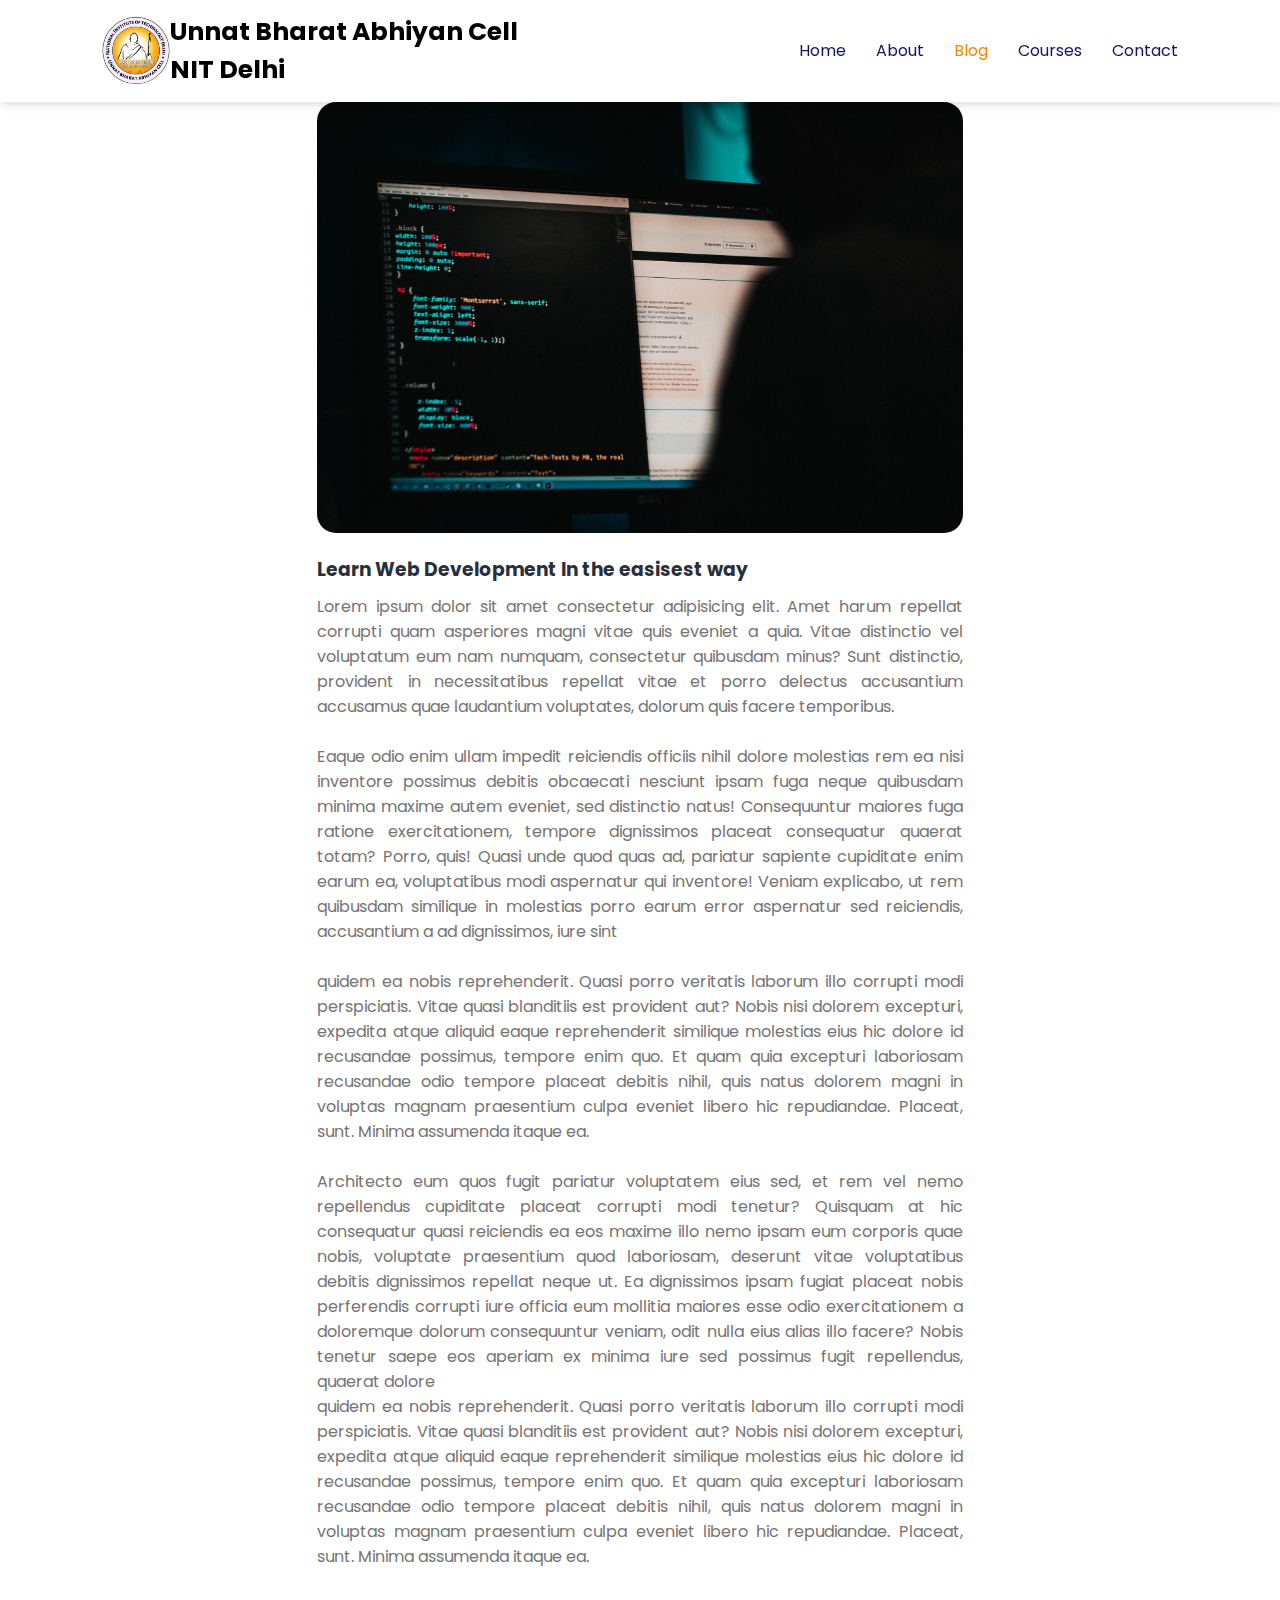
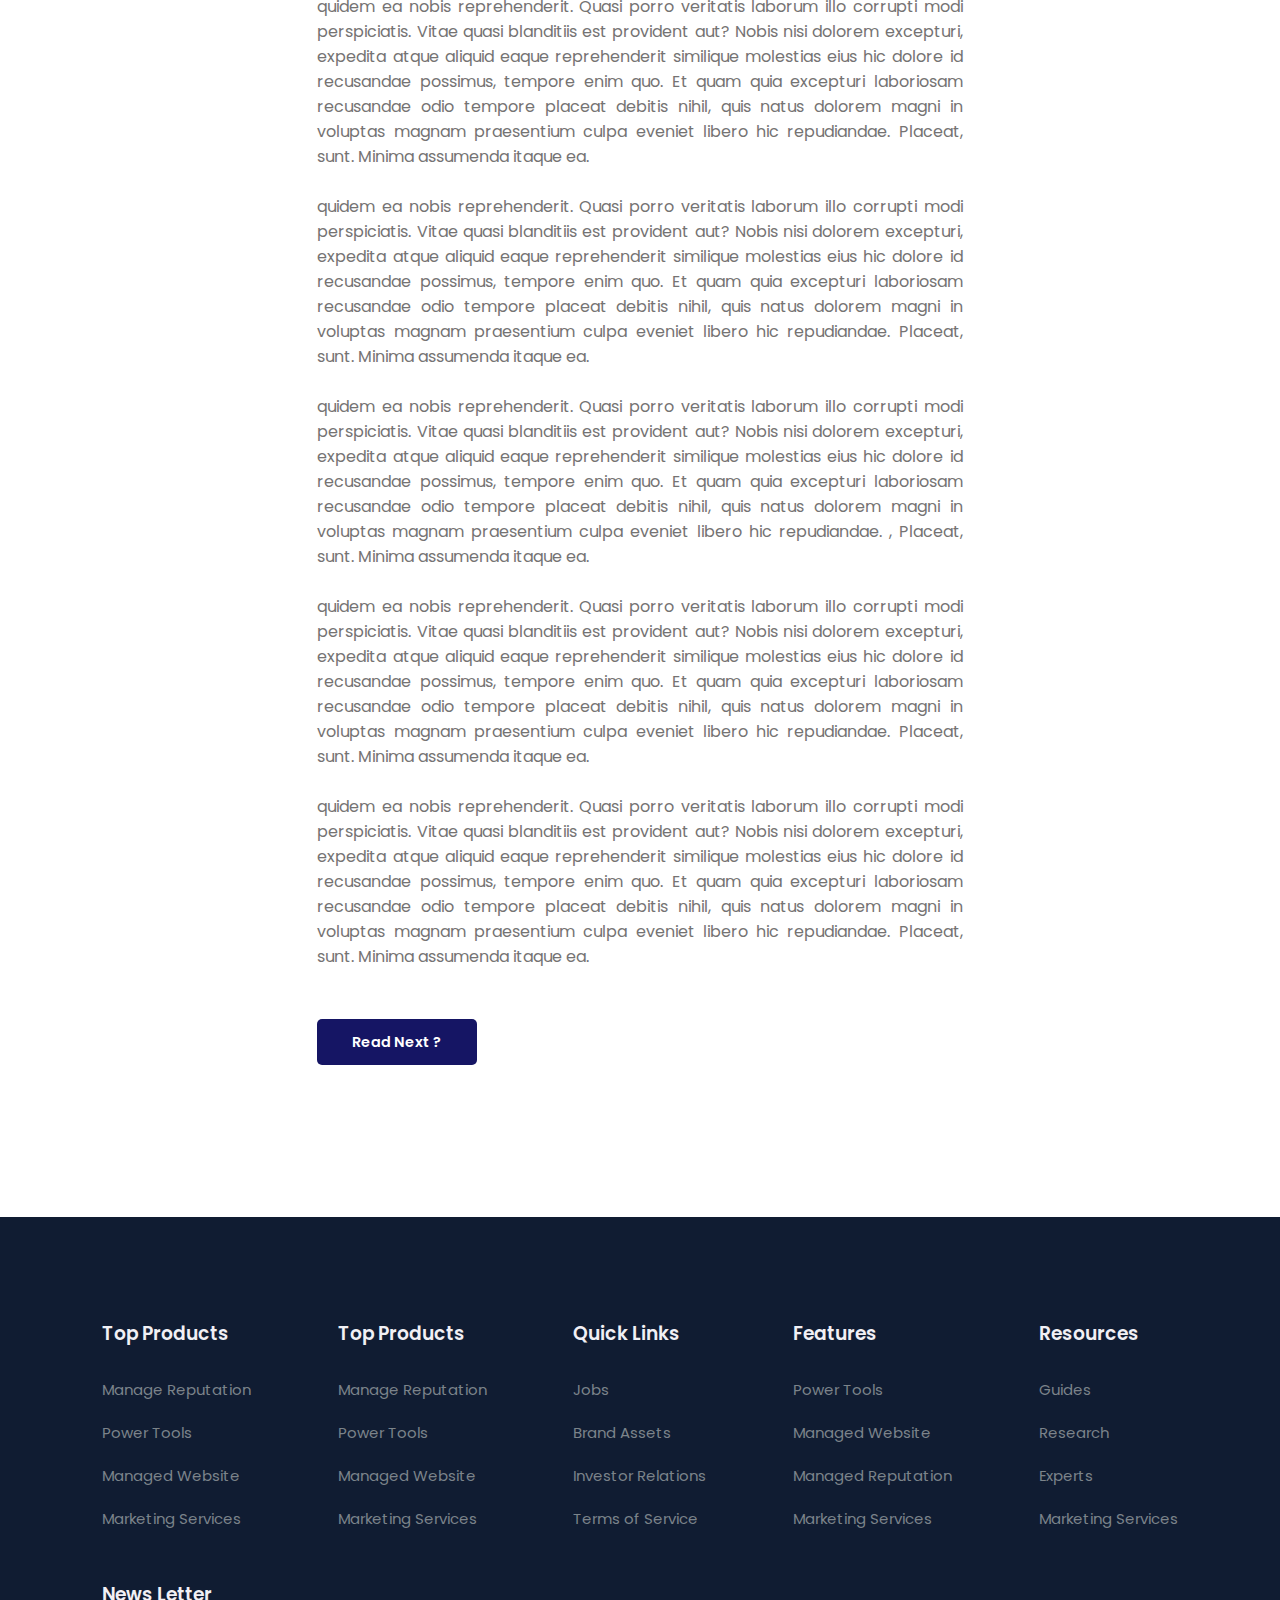
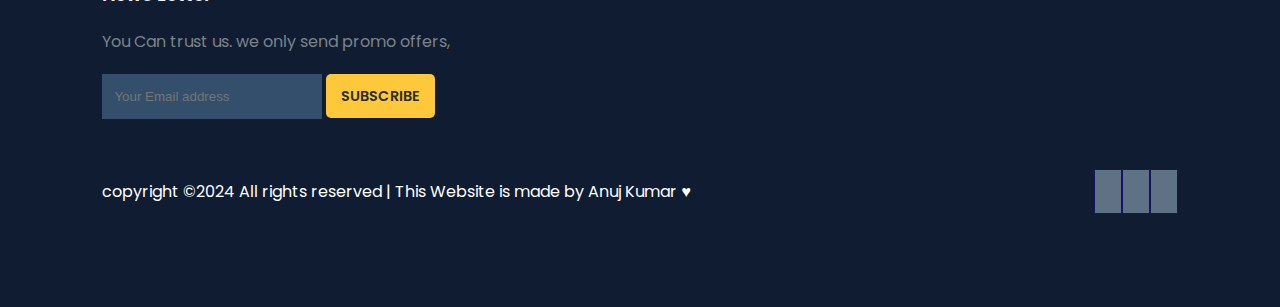
<file: Uba Cell Website/post.html>
<!DOCTYPE html>
<html lang="en">
<head>
    <meta charset="UTF-8">
    <meta name="viewport" content="width=device-width, initial-scale=1.0">
    <title>Uba Cell NIT Delhi</title>
    <link rel="stylesheet" href="https://cdnjs.cloudflare.com/ajax/libs/font-awesome/6.5.1/css/all.min.css" integrity="sha512-DTOQO9RWCH3ppGqcWaEA1BIZOC6xxalwEsw9c2QQeAIftl+Vegovlnee1c9QX4TctnWMn13TZye+giMm8e2LwA==" crossorigin="anonymous" referrerpolicy="no-referrer" />
    <link rel="stylesheet" href="style.css">
    <script src="https://code.jquery.com/jquery-3.7.1.min.js" integrity="sha256-/JqT3SQfawRcv/BIHPThkBvs0OEvtFFmqPF/lYI/Cxo=" crossorigin="anonymous"></script>
</head>
<body>
    
<!-- Navigation -->
<nav>
    <img src="images\Uba.png" alt="Logo">
    <div class="unnat">
        <h2>Unnat Bharat Abhiyan Cell NIT Delhi</h2>
    </div>
    <div class="navigation">
        <ul>
            <i id="menu-close" class="fa-solid fa-xmark"></i>
            <li> <a href="#">Home</a></li>
            <li> <a href="about.html">About</a></li>
            <li> <a class="active" href="blog.html">Blog</a></li>
            <li> <a href="course.html">Courses</a></li>
            <li> <a href="Contact.html">Contact</a></li>
        </ul>
        <img id="menu-btn" src="images/menu.png" alt="">
    </div>
</nav>

<!-- Home -->
<section id="blog-container">
    <div class="blog blogpost">
        <div class="post">
            <img src="images/b1.jpg" alt="">
            <h3>Learn Web Development In the easisest way</h3>
            <p>Lorem ipsum dolor sit amet consectetur adipisicing elit. Amet harum repellat corrupti quam asperiores magni vitae quis eveniet a quia. 
               Vitae distinctio vel voluptatum eum nam numquam, consectetur quibusdam minus? Sunt distinctio, provident in necessitatibus repellat vitae et porro delectus accusantium accusamus quae laudantium voluptates,
               dolorum quis facere temporibus.
            <br>
            <br>
               Eaque odio enim ullam impedit reiciendis officiis nihil dolore molestias rem ea nisi inventore possimus debitis obcaecati nesciunt ipsam fuga neque quibusdam minima maxime autem eveniet,
               sed distinctio natus! Consequuntur maiores fuga ratione exercitationem, tempore dignissimos placeat consequatur quaerat totam? Porro, quis! Quasi unde quod quas ad,
               pariatur sapiente cupiditate enim earum ea, voluptatibus modi aspernatur qui inventore! Veniam explicabo, ut rem quibusdam similique in molestias porro earum error aspernatur sed reiciendis,
               accusantium a ad dignissimos, iure sint
            <br>
            <br>
               quidem ea nobis reprehenderit. Quasi porro veritatis laborum illo corrupti modi perspiciatis.
               Vitae quasi blanditiis est provident aut? Nobis nisi dolorem excepturi, expedita atque aliquid eaque reprehenderit similique molestias eius hic dolore id recusandae possimus,
               tempore enim quo. Et quam quia excepturi laboriosam recusandae odio tempore placeat debitis nihil, quis natus dolorem magni in voluptas magnam praesentium culpa eveniet libero hic repudiandae.
               Placeat, sunt. Minima assumenda itaque ea.
            <br>
            <br>
               Architecto eum quos fugit pariatur voluptatem eius sed, et rem vel nemo repellendus cupiditate placeat corrupti modi tenetur?
               Quisquam at hic consequatur quasi reiciendis ea eos maxime illo nemo ipsam eum corporis quae nobis, voluptate praesentium quod laboriosam,
               deserunt vitae voluptatibus debitis dignissimos repellat neque ut. Ea dignissimos ipsam fugiat placeat nobis perferendis corrupti iure officia
               eum mollitia maiores esse odio exercitationem a doloremque dolorum consequuntur veniam, odit nulla eius alias illo facere?
               Nobis tenetur saepe eos aperiam ex minima iure sed possimus fugit repellendus, quaerat dolore 
            <br>
               quidem ea nobis reprehenderit. Quasi porro veritatis laborum illo corrupti modi perspiciatis.
               Vitae quasi blanditiis est provident aut? Nobis nisi dolorem excepturi, expedita atque aliquid eaque reprehenderit similique molestias eius hic dolore id recusandae possimus,
               tempore enim quo. Et quam quia excepturi laboriosam recusandae odio tempore placeat debitis nihil, quis natus dolorem magni in voluptas magnam praesentium culpa eveniet libero hic repudiandae.
               Placeat, sunt. Minima assumenda itaque ea.
            <br>
            <br>
              quidem ea nobis reprehenderit. Quasi porro veritatis laborum illo corrupti modi perspiciatis.
              Vitae quasi blanditiis est provident aut? Nobis nisi dolorem excepturi, expedita atque aliquid eaque reprehenderit similique molestias eius hic dolore id recusandae possimus,
              tempore enim quo. Et quam quia excepturi laboriosam recusandae odio tempore placeat debitis nihil, quis natus dolorem magni in voluptas magnam praesentium culpa eveniet libero hic repudiandae.
              Placeat, sunt. Minima assumenda itaque ea.
            <br>
            <br>
             quidem ea nobis reprehenderit. Quasi porro veritatis laborum illo corrupti modi perspiciatis.
             Vitae quasi blanditiis est provident aut? Nobis nisi dolorem excepturi, expedita atque aliquid eaque reprehenderit similique molestias eius hic dolore id recusandae possimus,
             tempore enim quo. Et quam quia excepturi laboriosam recusandae odio tempore placeat debitis nihil, quis natus dolorem magni in voluptas magnam praesentium culpa eveniet libero hic repudiandae.
             Placeat, sunt. Minima assumenda itaque ea.
           <br>
           <br>
             quidem ea nobis reprehenderit. Quasi porro veritatis laborum illo corrupti modi perspiciatis.
             Vitae quasi blanditiis est provident aut? Nobis nisi dolorem excepturi, expedita atque aliquid eaque reprehenderit similique molestias eius hic dolore id recusandae possimus,
             tempore enim quo. Et quam quia excepturi laboriosam recusandae odio tempore placeat debitis nihil, quis natus dolorem magni in voluptas magnam praesentium culpa eveniet libero hic repudiandae.
     ,       Placeat, sunt. Minima assumenda itaque ea.
           <br>
           <br>
             quidem ea nobis reprehenderit. Quasi porro veritatis laborum illo corrupti modi perspiciatis.
             Vitae quasi blanditiis est provident aut? Nobis nisi dolorem excepturi, expedita atque aliquid eaque reprehenderit similique molestias eius hic dolore id recusandae possimus,
             tempore enim quo. Et quam quia excepturi laboriosam recusandae odio tempore placeat debitis nihil, quis natus dolorem magni in voluptas magnam praesentium culpa eveniet libero hic repudiandae.
             Placeat, sunt. Minima assumenda itaque ea.
          <br>
          <br>
            quidem ea nobis reprehenderit. Quasi porro veritatis laborum illo corrupti modi perspiciatis.
            Vitae quasi blanditiis est provident aut? Nobis nisi dolorem excepturi, expedita atque aliquid eaque reprehenderit similique molestias eius hic dolore id recusandae possimus,
            tempore enim quo. Et quam quia excepturi laboriosam recusandae odio tempore placeat debitis nihil, quis natus dolorem magni in voluptas magnam praesentium culpa eveniet libero hic repudiandae.
            Placeat, sunt. Minima assumenda itaque ea. 
          </p>
          <a href="">Read Next ?</a>
     </div>
     </div>
</section>

<!-- Footer -->
<footer>
    <div class="footer-col">
        <h3>Top Products</h3>
        <li>Manage Reputation</li>
        <li>Power Tools</li>
        <li>Managed Website</li>
        <li>Marketing Services</li>
    </div>
    <div class="footer-col">
        <h3>Top Products</h3>
        <li>Manage Reputation</li>
        <li>Power Tools</li>
        <li>Managed Website</li>
        <li>Marketing Services</li>
    </div>
    <div class="footer-col">
        <h3>Quick Links</h3>
        <li>Jobs</li>
        <li>Brand Assets</li>
        <li>Investor Relations</li>
        <li>Terms of Service</li>
    </div>
    <div class="footer-col">
        <h3>Features</h3>
        <li>Power Tools</li>
        <li>Managed Website</li>
        <li>Managed Reputation</li>
        <li>Marketing Services</li>
    </div>

    <div class="footer-col">
        <h3>Resources</h3>
        <li>Guides</li>
        <li>Research</li>
        <li>Experts</li>
        <li>Marketing Services</li>
    </div>
    <div class="footer-col">
        <h3>News Letter</h3>
        <p>You Can trust us. we only send promo offers, </p>
        <div class="subscribe">
            <input type="text" placeholder="Your Email address">
            <a href="#" class="yellow">SUBSCRIBE</a>
        </div>
    </div>
    <div class="copyright">
        <p>copyright &copy;2024 All rights reserved | This Website is made by Anuj Kumar &hearts;</p>
        <div class="pro-links">
            <i class="fa-brands fa-facebook"></i>
            <i class="fa-brands fa-instagram"></i>
            <i class="fa-brands fa-linkedin"></i>
        </div>
    </div>

</footer>

<!-- jquery -->
<script>
    $('#menu-btn').click(function(){
        $('nav .navigation ul').addClass('active')
    });
    $('#menu-close').click(function(){
        $('nav .navigation ul').removeClass('active')
    });
</script>


</body>
</html>
</file>
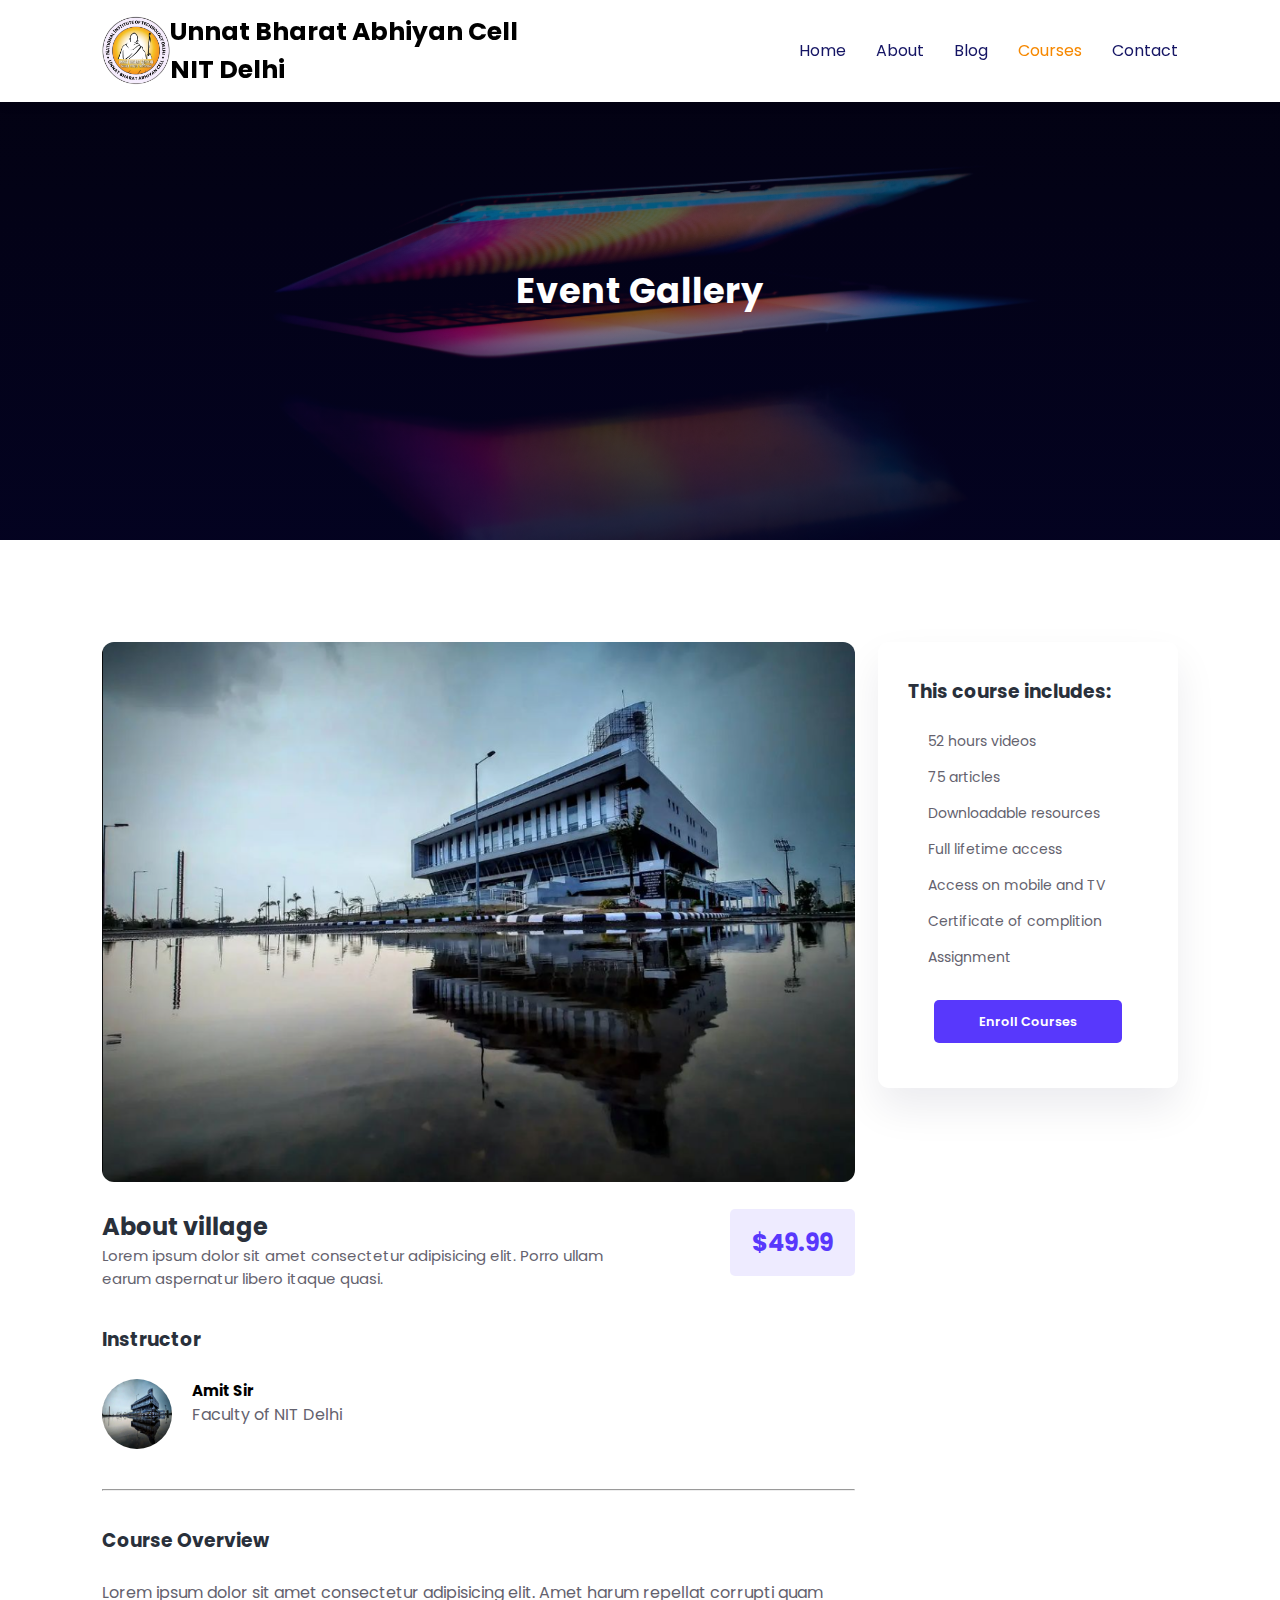
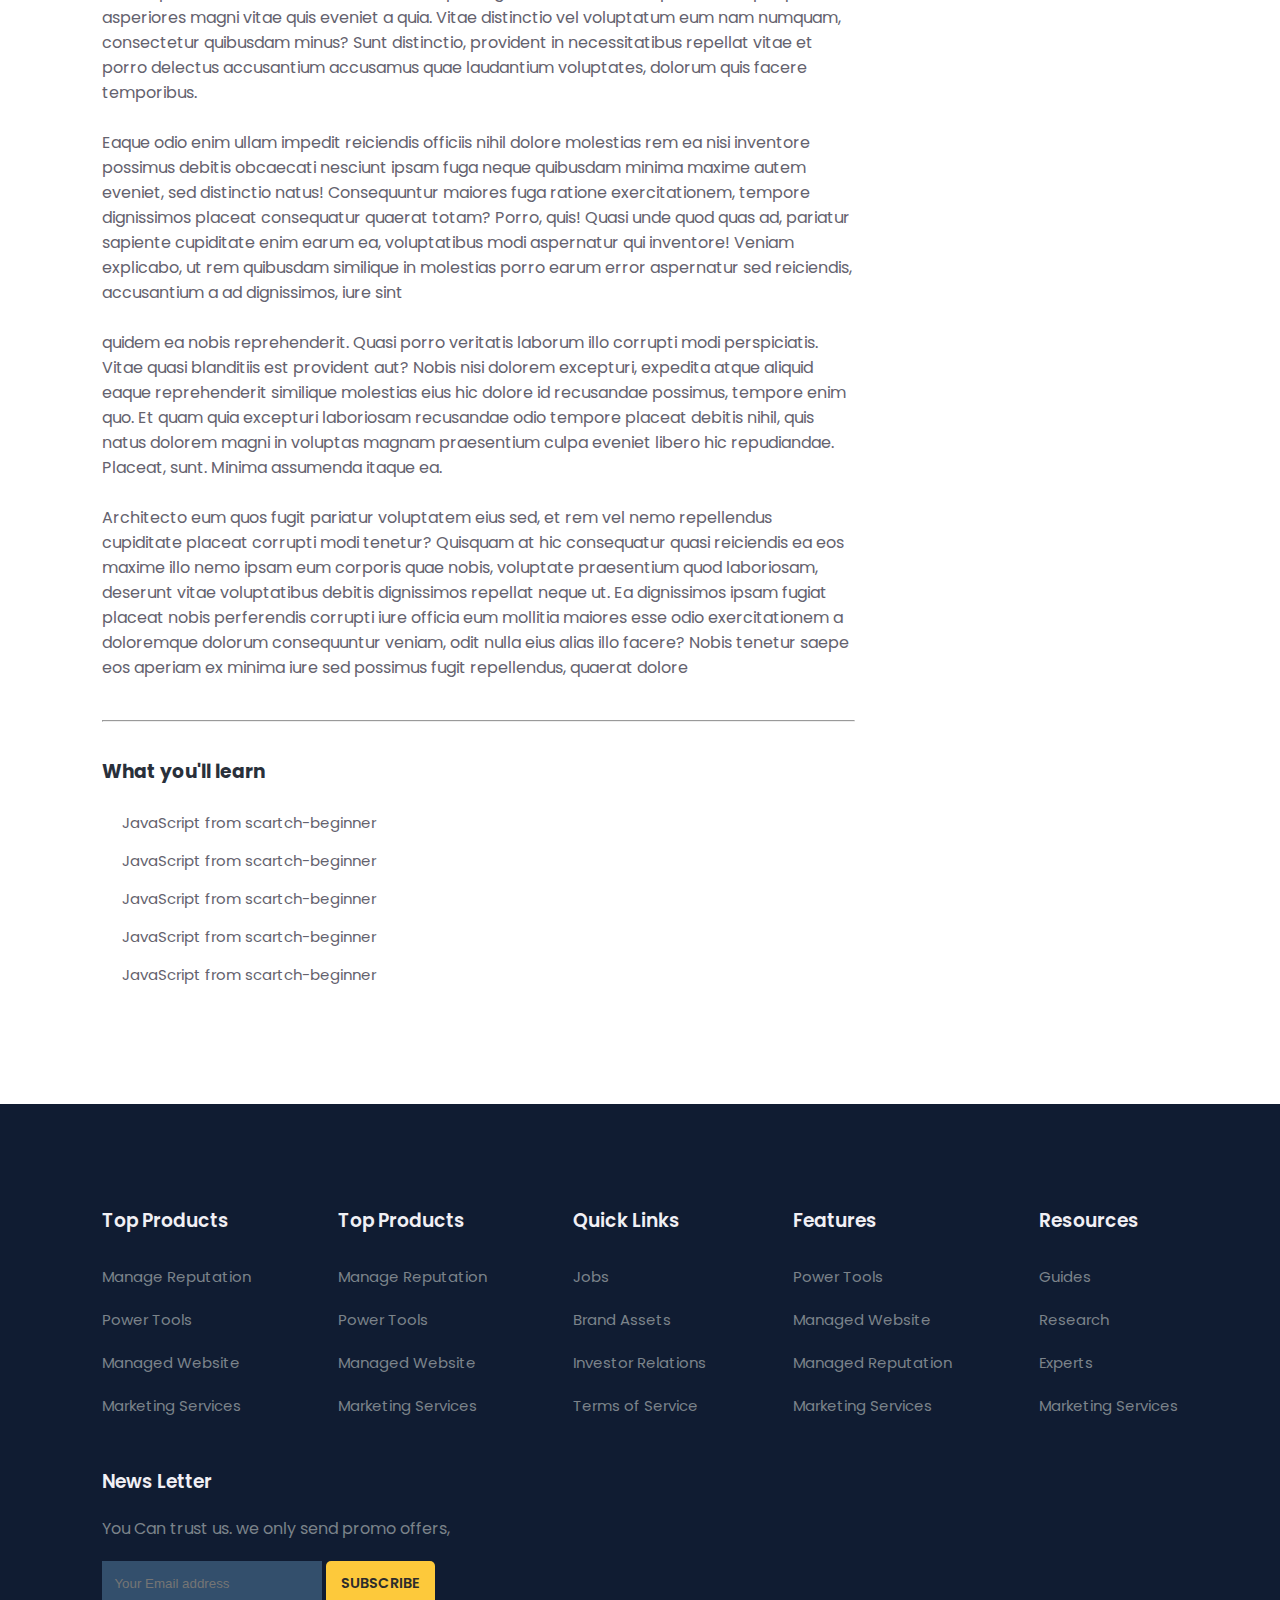
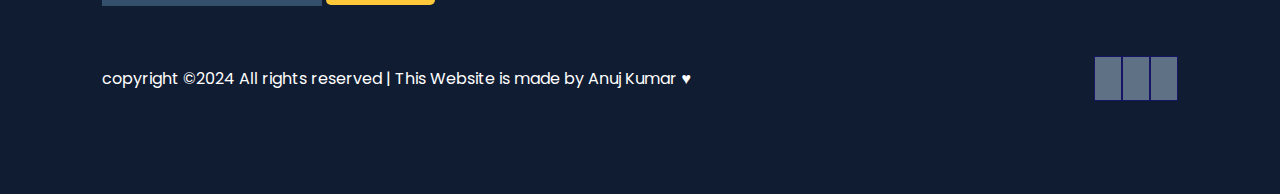
<file: Uba Cell Website/Village-inner.html>
<!DOCTYPE html>
<html lang="en">
<head>
    <meta charset="UTF-8">
    <meta name="viewport" content="width=device-width, initial-scale=1.0">
    <title>Uba Cell NIT Delhi</title>
    <link rel="stylesheet" href="https://cdnjs.cloudflare.com/ajax/libs/font-awesome/6.5.1/css/all.min.css" integrity="sha512-DTOQO9RWCH3ppGqcWaEA1BIZOC6xxalwEsw9c2QQeAIftl+Vegovlnee1c9QX4TctnWMn13TZye+giMm8e2LwA==" crossorigin="anonymous" referrerpolicy="no-referrer" />
    <link rel="stylesheet" href="style.css">
    <script src="https://code.jquery.com/jquery-3.7.1.min.js" integrity="sha256-/JqT3SQfawRcv/BIHPThkBvs0OEvtFFmqPF/lYI/Cxo=" crossorigin="anonymous"></script>
</head>
<body>
    
<!-- Navigation -->
<nav>
    <img src="images\Uba.png" alt="Logo">
    <div class="unnat">
        <h2>Unnat Bharat Abhiyan Cell NIT Delhi</h2>
    </div>
    <div class="navigation">
        <ul>
            <i id="menu-close" class="fa-solid fa-xmark"></i>
            <li> <a href="#">Home</a></li>
            <li> <a href="about.html">About</a></li>
            <li> <a href="blog.html">Blog</a></li>
            <li> <a class="active" href="course.html">Courses</a></li>
            <li> <a href="Contact.html">Contact</a></li>
        </ul>
        <img id="menu-btn" src="images/menu.png" alt="">
    </div>
</nav>

<!-- Home -->
<section id="about-home">
    <h2>Event Gallery</h2>
</section>

<!-- Village Deatails -->
<section id="Village-inner">
    <div class="overview">
        <img class="village-img" src="images/Banner.png" alt="">
        <div class="village-head">
            <div class="v-name">
                <h2>About village</h2>
                <div class="star">
                <i class="fa-solid fa-star"></i>
                <i class="fa-solid fa-star"></i>
                <i class="fa-solid fa-star"></i>
                <i class="fa-solid fa-star"></i>
                <i class="fa-solid fa-star"></i>
            </div>
            <p>Lorem ipsum dolor sit amet consectetur adipisicing elit. Porro ullam earum aspernatur libero itaque quasi.</p> 
        </div>
        <span>$49.99</span>
    </div>
    <h3>Instructor</h3>
    <div class="tutor">
        <img src="images/Banner.png" alt="">
        <div class="tutor-det">
           <h5>Amit Sir</h5>
           <p>Faculty of NIT Delhi </p>
    </div>
    </div> 
    <hr>
    <h3>Course Overview</h3>
    <p>Lorem ipsum dolor sit amet consectetur adipisicing elit. Amet harum repellat corrupti quam asperiores magni vitae quis eveniet a quia. 
        Vitae distinctio vel voluptatum eum nam numquam, consectetur quibusdam minus? Sunt distinctio, provident in necessitatibus repellat vitae et porro delectus accusantium accusamus quae laudantium voluptates,
        dolorum quis facere temporibus.
     <br>
     <br>
        Eaque odio enim ullam impedit reiciendis officiis nihil dolore molestias rem ea nisi inventore possimus debitis obcaecati nesciunt ipsam fuga neque quibusdam minima maxime autem eveniet,
        sed distinctio natus! Consequuntur maiores fuga ratione exercitationem, tempore dignissimos placeat consequatur quaerat totam? Porro, quis! Quasi unde quod quas ad,
        pariatur sapiente cupiditate enim earum ea, voluptatibus modi aspernatur qui inventore! Veniam explicabo, ut rem quibusdam similique in molestias porro earum error aspernatur sed reiciendis,
        accusantium a ad dignissimos, iure sint
     <br>
     <br>
        quidem ea nobis reprehenderit. Quasi porro veritatis laborum illo corrupti modi perspiciatis.
        Vitae quasi blanditiis est provident aut? Nobis nisi dolorem excepturi, expedita atque aliquid eaque reprehenderit similique molestias eius hic dolore id recusandae possimus,
        tempore enim quo. Et quam quia excepturi laboriosam recusandae odio tempore placeat debitis nihil, quis natus dolorem magni in voluptas magnam praesentium culpa eveniet libero hic repudiandae.
        Placeat, sunt. Minima assumenda itaque ea.
     <br>
     <br>
        Architecto eum quos fugit pariatur voluptatem eius sed, et rem vel nemo repellendus cupiditate placeat corrupti modi tenetur?
        Quisquam at hic consequatur quasi reiciendis ea eos maxime illo nemo ipsam eum corporis quae nobis, voluptate praesentium quod laboriosam,
        deserunt vitae voluptatibus debitis dignissimos repellat neque ut. Ea dignissimos ipsam fugiat placeat nobis perferendis corrupti iure officia
        eum mollitia maiores esse odio exercitationem a doloremque dolorum consequuntur veniam, odit nulla eius alias illo facere?
        Nobis tenetur saepe eos aperiam ex minima iure sed possimus fugit repellendus, quaerat dolore 
     <br></p>

    <hr>
    <h3>What you'll learn</h3>
    <div class="learn">
    <p><i class="fa-regular fa-circle-check"></i>JavaScript from scartch-beginner</p>
    <p><i class="fa-regular fa-circle-check"></i>JavaScript from scartch-beginner</p>
    <p><i class="fa-regular fa-circle-check"></i>JavaScript from scartch-beginner</p>  
    <p><i class="fa-regular fa-circle-check"></i>JavaScript from scartch-beginner</p>
    <p><i class="fa-regular fa-circle-check"></i>JavaScript from scartch-beginner</p>
</div>
</div>  

<div class="enroll">
    <h3>This course includes:</h3>
    <p><i class="fa-solid fa-video"></i>52 hours videos</p>
    <p><i class="fa-regular fa-newspaper"></i>75 articles</p>
    <p><i class="fa-solid fa-download"></i>Downloadable resources</p>
    <p><i class="fa-solid fa-infinity"></i>Full lifetime access</p>
    <p><i class="fa-solid fa-mobile"></i>Access on mobile and TV</p>
    <p><i class="fa-solid fa-trophy"></i>Certificate of complition</p>
    <p><i class="fa-solid fa-trophy"></i>Assignment</p>
    <div class="enroll-btn">
        <a class="blue" href="#">Enroll Courses</a>
    </div>
    
</div>
</section>

<!-- Footer -->
<footer>
    <div class="footer-col">
        <h3>Top Products</h3>
        <li>Manage Reputation</li>
        <li>Power Tools</li>
        <li>Managed Website</li>
        <li>Marketing Services</li>
    </div>
    <div class="footer-col">
        <h3>Top Products</h3>
        <li>Manage Reputation</li>
        <li>Power Tools</li>
        <li>Managed Website</li>
        <li>Marketing Services</li>
    </div>
    <div class="footer-col">
        <h3>Quick Links</h3>
        <li>Jobs</li>
        <li>Brand Assets</li>
        <li>Investor Relations</li>
        <li>Terms of Service</li>
    </div>
    <div class="footer-col">
        <h3>Features</h3>
        <li>Power Tools</li>
        <li>Managed Website</li>
        <li>Managed Reputation</li>
        <li>Marketing Services</li>
    </div>

    <div class="footer-col">
        <h3>Resources</h3>
        <li>Guides</li>
        <li>Research</li>
        <li>Experts</li>
        <li>Marketing Services</li>
    </div>
    <div class="footer-col">
        <h3>News Letter</h3>
        <p>You Can trust us. we only send promo offers, </p>
        <div class="subscribe">
            <input type="text" placeholder="Your Email address">
            <a href="#" class="yellow">SUBSCRIBE</a>
        </div>
    </div>
    <div class="copyright">
        <p>copyright &copy;2024 All rights reserved | This Website is made by Anuj Kumar &hearts;</p>
        <div class="pro-links">
            <i class="fa-brands fa-facebook"></i>
            <i class="fa-brands fa-instagram"></i>
            <i class="fa-brands fa-linkedin"></i>
        </div>
    </div>

</footer>

<!-- jquery -->
<script>
    $('#menu-btn').click(function(){
        $('nav .navigation ul').addClass('active')
    });
    $('#menu-close').click(function(){
        $('nav .navigation ul').removeClass('active')
    });
</script>


</body>
</html>
</file>
<file: Uba Cell Website/style.css>
@import url('https://fonts.googleapis.com/css2?family=Poppins:wght@100;200;300;400;500;600;700;800;900&display=swap');

*{
    margin: 0;
    padding: 0;
    box-sizing: border-box;
}

body{
    font-family:'Poppins',sans-serif;
}

/* global Tags */

h1{
    font-size: 2.5rem;
    font-weight: 700;
    color:rgb(35,35,85)
}

span{
    font-size: .9rem;
    color: #757373;
}

h6{
    font-size: 1.1rem;
    color: rgb(24, 24, 49);
}


/* Nagvigation*/
nav{
    position: fixed;
    width: 100%;
    background-color: white;
    display: flex;
    flex-direction: row;
    justify-content:space-between ;
    align-items:center;
    padding: 1vw 8vw;
    box-shadow: 2px 2px 10px rgba(0, 0, 0, 0.15);
    z-index: 999;
}

nav img{
    height: 70px;
}

nav .navigation{
    display: flex;
}

#menu-btn{
    width: 30px;
    height: 30px;
    display: none;
}

#menu-close{
    display: none;
}

nav .navigation ul{
    display: flex;
    justify-content: flex-end;
    align-items: center;

}

nav .navigation ul li {
   list-style: none;
   margin-left: 30px;
}

nav .navigation ul li a{
    text-decoration: none;
    color:rgb(21, 21, 100);
    font-size: 500;
    transition: 0.3S ease;

}

nav .navigation ul li a.active,

nav .navigation ul li a:hover{
    color: #f68801;
}

nav .unnat h2{
    margin-right:250px;
    font-size:25px;
    color:black;
}

/* Home */

#home{
 background-image:linear-gradient(rgba(9, 5, 54, 0.3), rgba(5,4,46,0.7)),url(images/village.png);
 width: 100%;
 height: 100vh;
 background-size: cover;
 background-position: center;
 display: flex;
 flex-direction: column;
 justify-content:center;
 align-items: center;
 padding-top:40px;
}

#home h2{
    color:#fff;
    font-size: 2.2rem;
    letter-spacing: 1px;
}

#home p{
    width:50%;
    color: #fff;
    font-size: 0.9rem;
    line-height: 25px;
    
}

#home .btn{
    margin-top: 30px;

}

#home a{
    text-decoration: none;
    font-size: 0.9rem;
    padding: 13px 35px;
    background-color: #fff;
    font-weight: 600;
    border-radius:5px;
}

#home a.blue{
    color:#fff;
    background-color: rgb(21, 21, 100);
    transition: 0.3s ease;
    
}

#home a.blue:hover{
    color: rgb(21, 21, 100);
    background-color: #fff;
}

#home a.yellow{
    color:#fff;
    background-color:#FDC93B;
    transition: 0.3s ease;
}

#home a.yellow:hover{
    color: rgb(21, 21, 100);
    background-color: #fff;
}

/* Features */

#features{
    padding: 5vw 8vw 0 8vw;
    text-align: center;
}


#features .fea-base{
  display: grid;
  grid-template-columns: repeat(auto-fit, minmax(320px, 1fr));
  grid-gap: 1rem;
  margin-top: 50px;
}

#features .fea-box{
    background-color:#F9F9FF;
    text-align: start;
}

#features .fea-box i{
    font-size: 2.3rem;
    color:rgb(44, 44, 80) ;
}

#features .fea-box h3{
    font-size: 1.2rem;
    font-weight: 600;
    color: rgb(46, 46, 59);
    padding: 13px 0 7px 0;
}

#features .fea-box p{
    font-size: 1rem;
    font-weight: 400;
    color: rgb(70, 70, 87);
}

/* Course */

#course{
    padding: 8vw 8vw 8vw 8vw;
    text-align: center;
}

#course .course-box{
    display: grid;
    grid-template-columns: repeat(auto-fit, minmax(320px, 1fr));
    grid-gap: 1rem;
    margin-top: 50px;
}

#course .courses{
    text-align: start;
    background-color: #F9F9FF;
    height: 100%;
    position: relative;
}

#course .courses img{
    width: 100%;
    height: 60%;
    background-size:cover;
    background-position: center;
}

#course .courses .details{
    padding: 15px 15px 0 15px;
}

#course .courses .details i{
    color:#FDC93B;
    font-size:.9rem;
}

#course .courses .cost {
    background-color:rgb(74, 74, 136);
    color: #fff;
    line-height: 70px;
    width: 70px;
    height: 70px;
    text-align: center;
    border-radius:50%;
    position: absolute;
    right: 15px;
    bottom: 100px;
}

/* registration */
#registration{
    padding: 6vw 8vw 6vw 8vw;
    background-image: linear-gradient(rgba(99,112,168,0.5), rgba(81,91,233,0.5)),url(images/Banner.png);
    width: 100%;
    height: 100%;
    background-size: cover;
    background-position: center;
    display: flex;
    justify-content: space-between;
    align-items: center;
}

#registration .reminder{
    color: #fff;
}

#registration .reminder h1{
    color: #fff;
}


#registration .reminder .time{
    display: flex;
    margin-top: 40px;
    color: #fff;
}


#registration .reminder .time .date{
    text-align: center;
    padding: 13px 33px;
    background-color: rgb(255, 255, 255, 0.25);
    backdrop-filter:blur(4px);
    box-shadow: 0 8px 32px 0 rgba(31,38,135,0.37);
    border-radius:10px;
    margin: 0 5px 10px 5px;
    border: 1px solid rgb(255,255,255,0.18);
    font-size: 1.1rem;
    font-weight: 600;
}

#registration .form{
    background: #fff;
    border-radius:8px;
    display: flex;
    flex-direction: column;
    padding: 40px;
    box-shadow: 0 8px 32px 0 rgba(31,38,135,0.37);

}

#registration .form input{
    margin: 15px 0;
    padding: 15px 10px;
    border: 1px solid rgb(84,40,241);
    outline: none;
}


#registration .form input::placeholder{
    color: #413c3c;
    font-weight: 500;
    font-size: 0.9rem;

}

#registration .form .btn{
    margin-top: 20px;
}

#registration .form a.yellow{
    text-decoration: none;
    font-size: 0.9rem;
    padding: 13px 35px;
    background-color: #fff;
    font-weight: 600;
    border-radius:5px;
    color: #fff;
    background: #FDC93B;
    transition: 0.3s ease;
}

#registration .form a.yellow:hover{
    color: rgb(21, 21, 100);
    background-color: #fff;
}

/* experts */

#experts {
    padding: 8vw 8vw 8vw 8vw;
    text-align: center;
}

#experts .experts-box{
    display: grid;
    grid-template-columns: repeat(auto-fit, minmax(250px, 1fr));
    grid-gap: 1rem;
    margin-top: 50px;
}

#experts .experts-box .profile{
    background-color: #fafaf1;
    padding: 30px 10px ;

}

.pro-links{
    margin-top: 10px;
}

.pro-links i{
    padding: 10px 13px;
    border: 1px solid rgb(21,21,100);
    cursor: pointer;
    transition: 0.3 ease;
}

.pro-links i:hover{
    background:rgb(21,21,100);
    color: #fff;
    border:1px solid rgb(21,21,100)
}


/* FOOTER */

footer{
    padding:8vw;
    background-color: #101C32;
    display: flex;
    justify-content: space-between;
    align-items: flex-start;
    flex-wrap: wrap;
}

footer .footer-col{
    padding-bottom: 40px;
}

footer h3{
    color: rgb(241, 240, 245);
    font-weight: 600;
    padding-bottom:20px ;
}

footer li{
    list-style: none;
    color: #7b838a;
    padding:10px 0;
    font-size: 15px;
    cursor: pointer;
    transition: 0.3s ease;
}

footer li:hover{
    color: rgb(241, 240, 245);
}

footer p{
    color:#7b838a;
}

footer .subscribe{
    margin-top: 20px;
}

footer input{
    width: 220px;
    padding: 15px 12px;
    background:#334F6C;
    border: none;
    outline: none;
    color: #fff;
}

footer .subscribe a{
    text-decoration: none;
    font-size: 0.9rem;
    padding: 12px 15px;
    background-color: #fff;
    font-weight: 600;
    border-radius: 5px;
}


footer .subscribe a.yellow{
    color: #2c2c2c;
    background: #FDC93B;
    transition: 0.3s ease;
}

footer .subscribe a.yellow:hover{
    color: rgb(21,21,100);
    background: #fff;
}

footer .copyright{
    margin-top: 20px;
    display: flex;
    justify-content: space-between;
    align-items: center;
    width: 100%;
    flex-wrap: wrap;
}

footer .copyright p{
    color: #fff;
}

footer .copyright .pro-links{
    margin-top: 0px;
}

footer .copyright .pro-links i{
  background-color: #5f7185;
  color: #fff;
}

footer .copyright .pro-links i:hover{
   background-color: #FDC93B;
   color: #2c2c2c;
}

/* about page */
#about-home{
background-image:linear-gradient(rgba(9, 5, 54, 0.3), rgba(5,4,46,0.7)),url(images/bottom.jpg);
width: 100%;
height: 60vh;
background-size: cover;
background-position: center;
display: flex;
flex-direction: column;
justify-content:center;
align-items: center;
padding-top:40px;
}

#about-home h2{
    color: #fff;
    font-size: 2.2rem;
    letter-spacing: 1px;

}

#about-container{
    display: flex;
    align-items: center;
    padding: 8vw 8vw 2vw 8vw;
}

#about-container .about-img{
    width: 60%;
    padding-right: 60px;
}

#about-container .about-img img{
    width: 100%;
}


#about-container .about-text{
width:40%;
}

#about-container .about-text h2{
    color: #293038;
    padding-bottom: 15px;
}

#about-container .about-text p{
    color: #686F7A;
    font-weight: 300;
}

#about-container .about-text .about-fe{
    display: flex;
    justify-content: space-between;
    align-items:flex-start;
    margin-top: 30px;
}

#about-container .about-text .about-fe img{
    width: 50px;
    background-size: cover;
    background-position: center;
    margin-right: 20px;
}


#about-container .about-text .about-fe .fe-text{
    width: 90%;
}


#about-container .about-text .about-fe .fe-text h5{
    font-size: 16px;
    color: #29303B;
}

#trust{
    text-align: center;
    padding: 8vw;
}

#trust .trust-img{
    margin-top: 60px;
    display: flex;
    justify-content: space-between;
    align-items: center;
}

#trust .trust-img img{
    width:90px;
    height: auto;
}

/* Blog */

#blog-container{
display: flex;
align-items: flex-start;
justify-content: space-between;
padding:8vw;
}

#blog-container .blog{
    width: 60%;
}

#blog-container .blog img{
    width: 100%;
    border-radius: 19px;
}

#blog-container .blog .post{
    padding-bottom:60px;
}

#blog-container .blog .post h3{
color: #29303B;
padding: 15px 0 10px 0;
}

#blog-container .blog .post p{
    color: #757373;
    padding-bottom:20px;
    }

#blog-container .blog .post a{
    text-decoration:none;
    font-size: 0.9rem;
    padding: 13px 35px;
    background-color: rgb(21, 21, 100);
    color: #fff;
    border-radius: 5px;
    font-weight: 600;
}

#blog-container .cate{
    width: 30%;
}

#blog-container .cate h2{
    padding-bottom: 7px;
}

#blog-container .cate a{
    text-decoration: none;
    color:#757373;
    font-weight: 500;
    line-height:45px;
}

/* blog post */
#blog-container .blogpost{
    width: 60%;
    margin: 0 auto;
}

#blog-container .blogpost p{
    text-align: justify;
    padding-bottom: 60px !important;
}


/* Village-Inner */

#Village-inner{
     display:flex;
     justify-content: space-between;
     align-items: flex-start;
     padding:8vw;
}

#Village-inner h3{
    padding: 35px 0 25px 0;
    color: #29303B;
}

#Village-inner P{
    color: #64626e;
}

#Village-inner hr{
    height: 1px;
    background: rgba(236, 226, 229, 0.5);
    margin-top: 40px;
}


#Village-inner .overview{
    width: 70%;
}

#Village-inner .overview .village-img{
    width: 100%;
    height: 60vh;
    object-fit: cover;
    border-radius: 12px;
    margin-bottom: 20px;
}

#Village-inner .overview .village-head{
    display: flex;
    align-items: flex-start;
    justify-content: space-between;
}

#Village-inner .overview .village-head .v-name{
    width: 70%;
}

#Village-inner .overview .village-head .v-name h2{
    color: #29303B;
}

#Village-inner .overview .village-head .v-name .star{
    margin:6px, 0;
}

#Village-inner .overview .village-head .v-name .star i{
    color: #FDC93B;
    font-size: 0.9rem;
}

#Village-inner .overview .village-head .v-name p{
    font-size:15px;
}


#Village-inner .overview .village-head span{
    padding:16px 22px;
    border-radius: 5px;
    color: #5838fc;
    font-size: 24px;
    font-weight: 700;
    background-color: rgba(88, 56, 252, 0.1);
}

#Village-inner .learn p{
    font-size: 15px;
    padding-bottom: 15px;
}


#Village-inner .learn p i{
    color: #654ce4;
    font-weight: 700;
    margin-right: 20px;
}

#Village-inner .tutor{
    display: flex;
}

#Village-inner  .tutor img{
    width: 70px;
    height: 70px;
    border-radius: 50%;
    margin-right: 20px;
}

#Village-inner  .tutor h5{
    font-size: 15px;
}


/* enroll */

#Village-inner .enroll{
    width: 300px;
    padding: 0 30px 30px 30px;
    border-radius:11px;
    box-shadow: 0px 20px 40px 0 rgb(11 2 55 /8%);
}

#Village-inner .enroll h3{
    padding-bottom: 10px;
}

#Village-inner .enroll p{
    font-size: 14px;
    margin: 15px 0;
}
#Village-inner .enroll p i{
    font-weight: 600;
    margin: 10px;
    color:#654ce4;
    width: 16px;
    height: 16px;
    line-height: 16px;
    text-align: center;
}

#Village-inner .enroll .enroll-btn{
    padding: 25px 0 25px 0;
    margin: auto;
    text-align: center;
  
}

#Village-inner .enroll .enroll-btn a{
    text-decoration: none;
    font-size: .8rem;
    padding: 13px 45px;
    border-radius: 5px;
    font-weight: 600;
    color: #fff;
    background: #5838fc;
}

/* Contact */

#contact{
    padding:8vw;
    display: flex;
    justify-content: space-between;
    align-items: flex-start;
}


#contact .getin{
    width: 350px;
}

#contact .getin  h2{
    color:#2c234d;
    font-size: 30px;
    font-weight: 800;
    line-height: .8;
    margin-bottom: 16px;
}

#contact .getin  p{
    color:#686875;
   line-height: 24px;
   margin-bottom: 33px;
   padding-bottom: 25px;
   border-bottom: 1px solid #e5e4ed;
}

#contact .getin  h3{
    color:#2c234d;
    font-size: 16px;
    font-weight: 600;
    line-height: 26px;
    margin-bottom: 15px;
}

#contact .getin .getin-details div{
    display: flex;
}


#contact .getin .getin-details div i{
    font-size: 16px;
    line-height: 22px;
    color: #5838fc;
    margin-right: 20px;
}


#contact .getin .getin-details div p{
    font-size: 14px;
    border-bottom:none;
    line-height: 22px;
    margin-bottom: 15px;
}

#contact .getin .getin-details .pro-links{
    margin-right: 8px;
}

#contact .form{
    width: 60%;
    background: #f7f6fa;
    padding: 40px;
    border-radius: 10px;
}

#contact .form h4{
    font-size: 24px;
    color: #2c234d;
    line-height: 30px;
    margin-bottom: 8px;
}


#contact form p{
    color: #686875;
    line-height: 24px;
    padding-bottom: 25px;
}

#contact .form .form-row{
    display:flex;
    justify-content: space-between;
    width: 100%;
}

#contact .form .form-row input{
    width: 48%;
    font-size: 14px;
    font-weight: 400;
    border-radius: 3px;
    border: none;
    background: #fff;
    color: #7e7c87;
    outline: none;
    margin-top: 25px;
    padding: 20px 30px;
    margin-bottom: 20px;
}


#contact .form .form-col input{
    width: 100%;
    font-size: 14px;
    font-weight: 400;
    border-radius: 3px;
    border: none;
    background: #fff;
    color: #7e7c87;
    outline: none;
    margin-top: 8px;
    padding: 20px 30px;
    margin-bottom: 20px;
}

#contact .form .form-col textarea{
    width: 100%;
    font-size: 14px;
    font-weight: 400;
    border-radius: 3px;
    border: none;
    background: #fff;
    color: #7e7c87;
    outline: none;
    margin-top: 8px;
    padding: 20px 30px;
    margin-bottom: 20px;
}

#contact .form .form-col button{
   font-size: .9rem;
   padding: 13px 25px;
   background: rgb(21,21,100);
   border-radius:5px;
   outline: none;
   border: none;
   font-weight: 600;
   cursor: pointer;
   color: #fff;

}

#map{
    width: 100%;
    height: 70vh;
    margin-bottom: 8vw;
}

#map iframe{
    width: 100%;
    height: 100%;
}


/* Media Query */

@media (max-width:769px){
    nav {
        padding: 15px 20px;
        z-index: 9999;
    }
    nav img {
        height: 130px;
    }
    nav .unnat h2 {
        margin-right: 80px;
        font-size: 12px;
        color: black;
    }
    #menu-btn{
        display: initial;
    }
    #menu-close{
        display: initial;
        font-size: 1.6rem;
        color: #fff;
        padding:30px 0 20px 20px;
    }
    nav .navigation ul {
        position: absolute;
        top: 0;
        right: -220px;
        width: 220px;
        height: 100vh;
        background:rgba(17,20,104,0.45);
        backdrop-filter:blur(4.5px);
        border:1px solid rgba(255, 255, 255, 0.18);
        display: flex;
        flex-direction: column;
        justify-content: flex-start;
        align-items: flex-start;
        transition: 0.3s ease;
    }

    nav .navigation ul.active{
        right: 0;

    }
    nav .navigation ul li{
        padding: 20px 0 20px 40px;
        margin-left: 0;
    }

    nav .navigation ul li a{
        color: #fff;
    }
    #home {
        padding-top:0px;
    }
    #home p {
        width: 90%;
    }
    #features {
        padding: 8vw 4vw 0 4vw;
    }
    #course {
        padding: 8vw 4vw 8vw 8vw;
    }
    #registration {
        margin-top:8vw;;
        padding: 6vw 4vw 6vw 4vw;
       
    }
    #registration .reminder .time {
        display: flex;
        flex-wrap: wrap;
        margin-top: 40px;
        color: #fff;
    }
    #experts {
        padding: 8vw 8vw 4vw 8vw;
        text-align: center;
    }
    footer .copyright .pro-links {
        margin-top: 15px;
    }

    /* about */
    #about-container {
        padding: 8vw 4vw 2vw 4vw;
    }
    #about-container .about-img {
        padding-right: 30px;
    }
    #trust .trust-img img {
        width: 50px;
        height: auto;
    }
    
    /* Blog */
    #blog-container {
        padding: 8vw 4vw;
    }

    /* blog post */
    #blog-container .blogpost {
        width: 100%;
        margin-top: 125px;
    }
    #blog-container .blogpost img {
        width: 100%;
        height: 50vh;
        object-fit: cover;
    }

    /* village-inner */

    #Village-inner {
        display: flex;
        flex-direction: column;
        justify-content:center;
        align-items: flex-start;
        padding: 8vw 4vw;
    }

    #Village-inner .overview {
        width: 100%;
    }
    #Village-inner .overview .village-img {
        width:  100%;
        height: 100%;  
    }
    #Village-inner .enroll {
       margin-top: 25px;
    }


    /* Contact */
    #contact {
        padding: 8vw 4vw;
    }
    #contact .getin {
        width: 250px;
    }







}

@media(max-width:475px){
    h1{
        font-size: 2rem;
    }
        #registration {
            display: flex;
            flex-direction: column;
            justify-content: center;
            align-items: center;
            text-align: center;
        }
     
        #registration .reminder .time {
                display: flex;
                flex-wrap: wrap;
                justify-content:center;
                align-items: center;
                margin-top: 20px;
                margin-bottom: 20px;
            } 

            /* about */
            #about-container {
                flex-direction: column-reverse;
            }
            #about-container .about-img img {
                width: 100%;
                padding-right: 0px;
            }
            #about-container .about-text {
                width: 100%;
                padding-bottom:20px;
            }
            #trust .trust-img {
                margin-top: 40px;
                display: flex;
                justify-content: center;
                align-items: center;
                flex-wrap:wrap ;
            }
            #trust .trust-img img {
                width: 60px;
                margin:10px 15px;
                height: auto;
            }
            /* Blog */
            #blog-container {
               flex-direction: column;
            }
            #blog-container .blog .post {
                padding-bottom: 60px;
            }
            #blog-container .blog {
                width: 100%;
            }
            #blog-container .cate {
                width: 100%;
            }
            #blog-container .blogpost {
                width: 100%;
                margin-top: 140px;
            }
            #blog-container .blogpost img {
                width: 100%;
                height: 50vh;
                object-fit: cover;
            }
            #Village-inner .overview .village-head .v-name {
                width: 50%;
            }
            #Village-inner .overview .village-head .v-name h2 {
                font-size: 22px;
            }
            #Village-inner .overview .village-head span {
                font-size: 22px;
            }
            #Village-inner .enroll {
                margin-top: 25px;
            }
            #Village-inner .enroll {
                width: 100%;
            }

            /* contact */
            #contact {
                padding: 8vw 4vw;
                flex-direction: column;
                align-content: flex-start;
                justify-content: flex-start;
            }
            #contact .getin {
                width: 100%;
                margin-bottom: 30px;
            }
            #contact .form {
                width: 100%;
                background: #f7f6fa;
                padding: 40px 30px;
                border-radius: 10px;
            }
            #contact .form .form-row {
                display: flex;
                flex-direction: column;
                justify-content: flex-start;
                width: 100%;
            }
            #contact .form .form-row input{
                width: 100%;
            }

 }


 @media (max-width:376px){
    footer input{
        width: 100%;
        margin-top: 20px;
    }
 }
</file>
